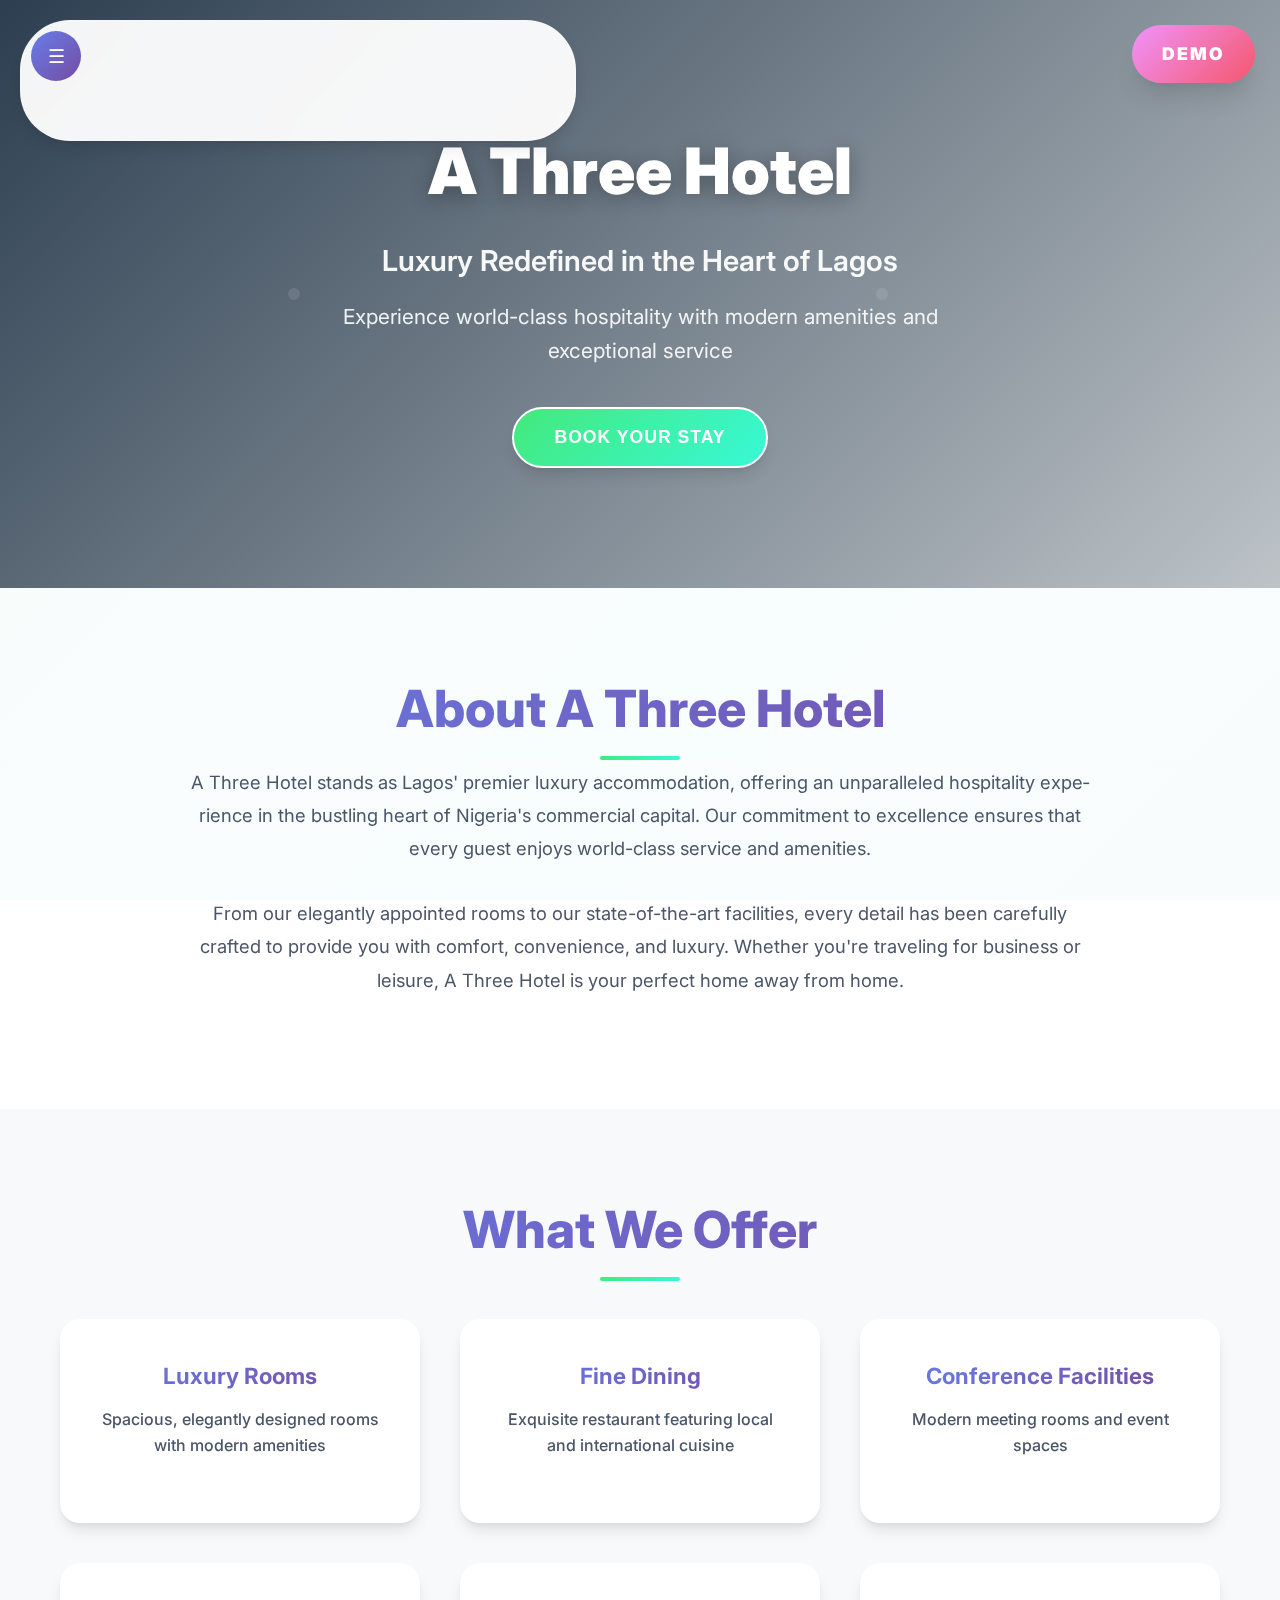
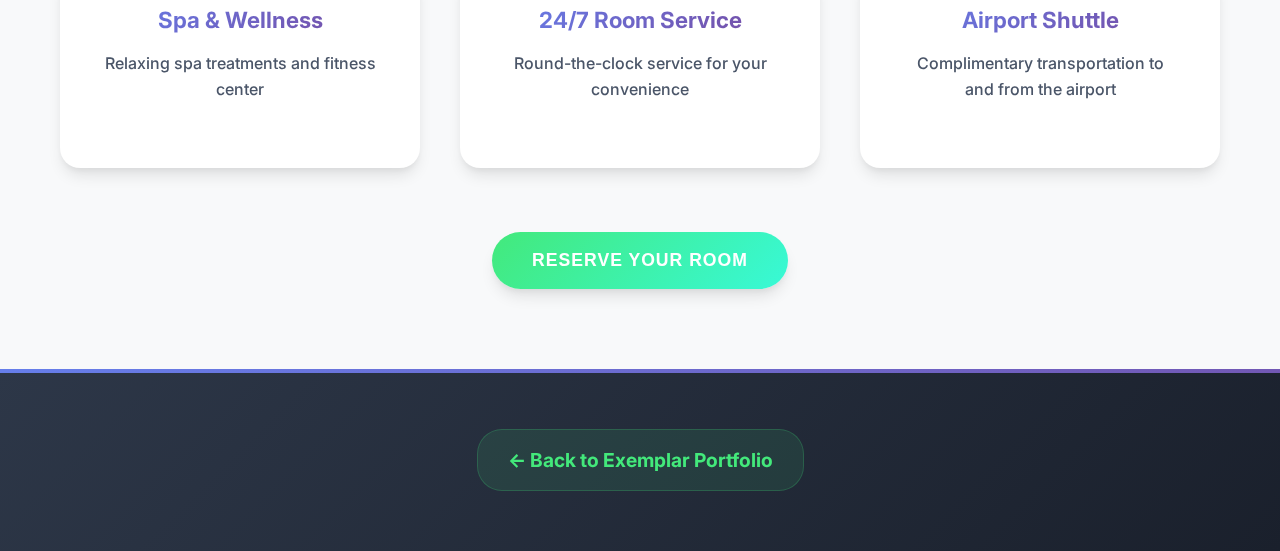
<file: a-three-hotel.html>
<!DOCTYPE html>
<html lang="en">
<head>
    <meta charset="UTF-8">
    <meta name="viewport" content="width=device-width, initial-scale=1.0">
    <title>A Three Hotel - Luxury Accommodation in Lagos</title>
    <link rel="stylesheet" href="styles.css">
    <link rel="preconnect" href="https://fonts.googleapis.com">
    <link rel="preconnect" href="https://fonts.gstatic.com" crossorigin>
    <link href="https://fonts.googleapis.com/css2?family=Inter:wght@300;400;500;600;700&display=swap" rel="stylesheet">
</head>
<body>
    <!-- Navigation Menu -->
    <nav class="nav-menu">
        <button class="nav-toggle" aria-label="Toggle navigation">
            <span>☰</span>
        </button>
        <div class="nav-links">
            <a href="index.html" class="nav-link">Home</a>
            <a href="index.html#portfolio" class="nav-link">Portfolio</a>
            <a href="index.html#testimonials" class="nav-link">Reviews</a>
            <a href="index.html#contact" class="nav-link">Contact</a>
            <a href="resume.html" class="nav-link">Resume</a>
        </div>
    </nav>

    <div class="demo-watermark-fixed">DEMO</div>
    
    <!-- Hero Section -->
    <section class="demo-hero" style="background: linear-gradient(135deg, #2C3E50 0%, #BDC3C7 100%);">
        <div class="container">
            <div class="demo-hero-content">
                <h1 class="demo-title">A Three Hotel</h1>
                <p class="demo-subtitle">Luxury Redefined in the Heart of Lagos</p>
                <p class="demo-description">Experience world-class hospitality with modern amenities and exceptional service</p>
                <button class="cta-button primary demo-cta" onclick="showDemoAlert()">Book Your Stay</button>
            </div>
        </div>
    </section>

    <!-- About Section -->
    <section class="demo-section">
        <div class="container">
            <h2 class="section-title">About A Three Hotel</h2>
            <div class="demo-content">
                <p>A Three Hotel stands as Lagos' premier luxury accommodation, offering an unparalleled hospitality experience in the bustling heart of Nigeria's commercial capital. Our commitment to excellence ensures that every guest enjoys world-class service and amenities.</p>
                <p>From our elegantly appointed rooms to our state-of-the-art facilities, every detail has been carefully crafted to provide you with comfort, convenience, and luxury. Whether you're traveling for business or leisure, A Three Hotel is your perfect home away from home.</p>
            </div>
        </div>
    </section>

    <!-- Services Section -->
    <section class="demo-section" style="background: #f8f9fa;">
        <div class="container">
            <h2 class="section-title">What We Offer</h2>
            <div class="services-grid">
                <div class="service-card">
                    <h3>Luxury Rooms</h3>
                    <p>Spacious, elegantly designed rooms with modern amenities</p>
                </div>
                <div class="service-card">
                    <h3>Fine Dining</h3>
                    <p>Exquisite restaurant featuring local and international cuisine</p>
                </div>
                <div class="service-card">
                    <h3>Conference Facilities</h3>
                    <p>Modern meeting rooms and event spaces</p>
                </div>
                <div class="service-card">
                    <h3>Spa & Wellness</h3>
                    <p>Relaxing spa treatments and fitness center</p>
                </div>
                <div class="service-card">
                    <h3>24/7 Room Service</h3>
                    <p>Round-the-clock service for your convenience</p>
                </div>
                <div class="service-card">
                    <h3>Airport Shuttle</h3>
                    <p>Complimentary transportation to and from the airport</p>
                </div>
            </div>
            <div class="demo-cta-section">
                <button class="cta-button primary" onclick="showDemoAlert()">Reserve Your Room</button>
            </div>
        </div>
    </section>

    <!-- Back to Portfolio -->
    <section class="demo-footer">
        <div class="container">
            <a href="index.html" class="back-link">← Back to Exemplar Portfolio</a>
        </div>
    </section>

    <script src="script.js"></script>
</body>
</html>
</file>
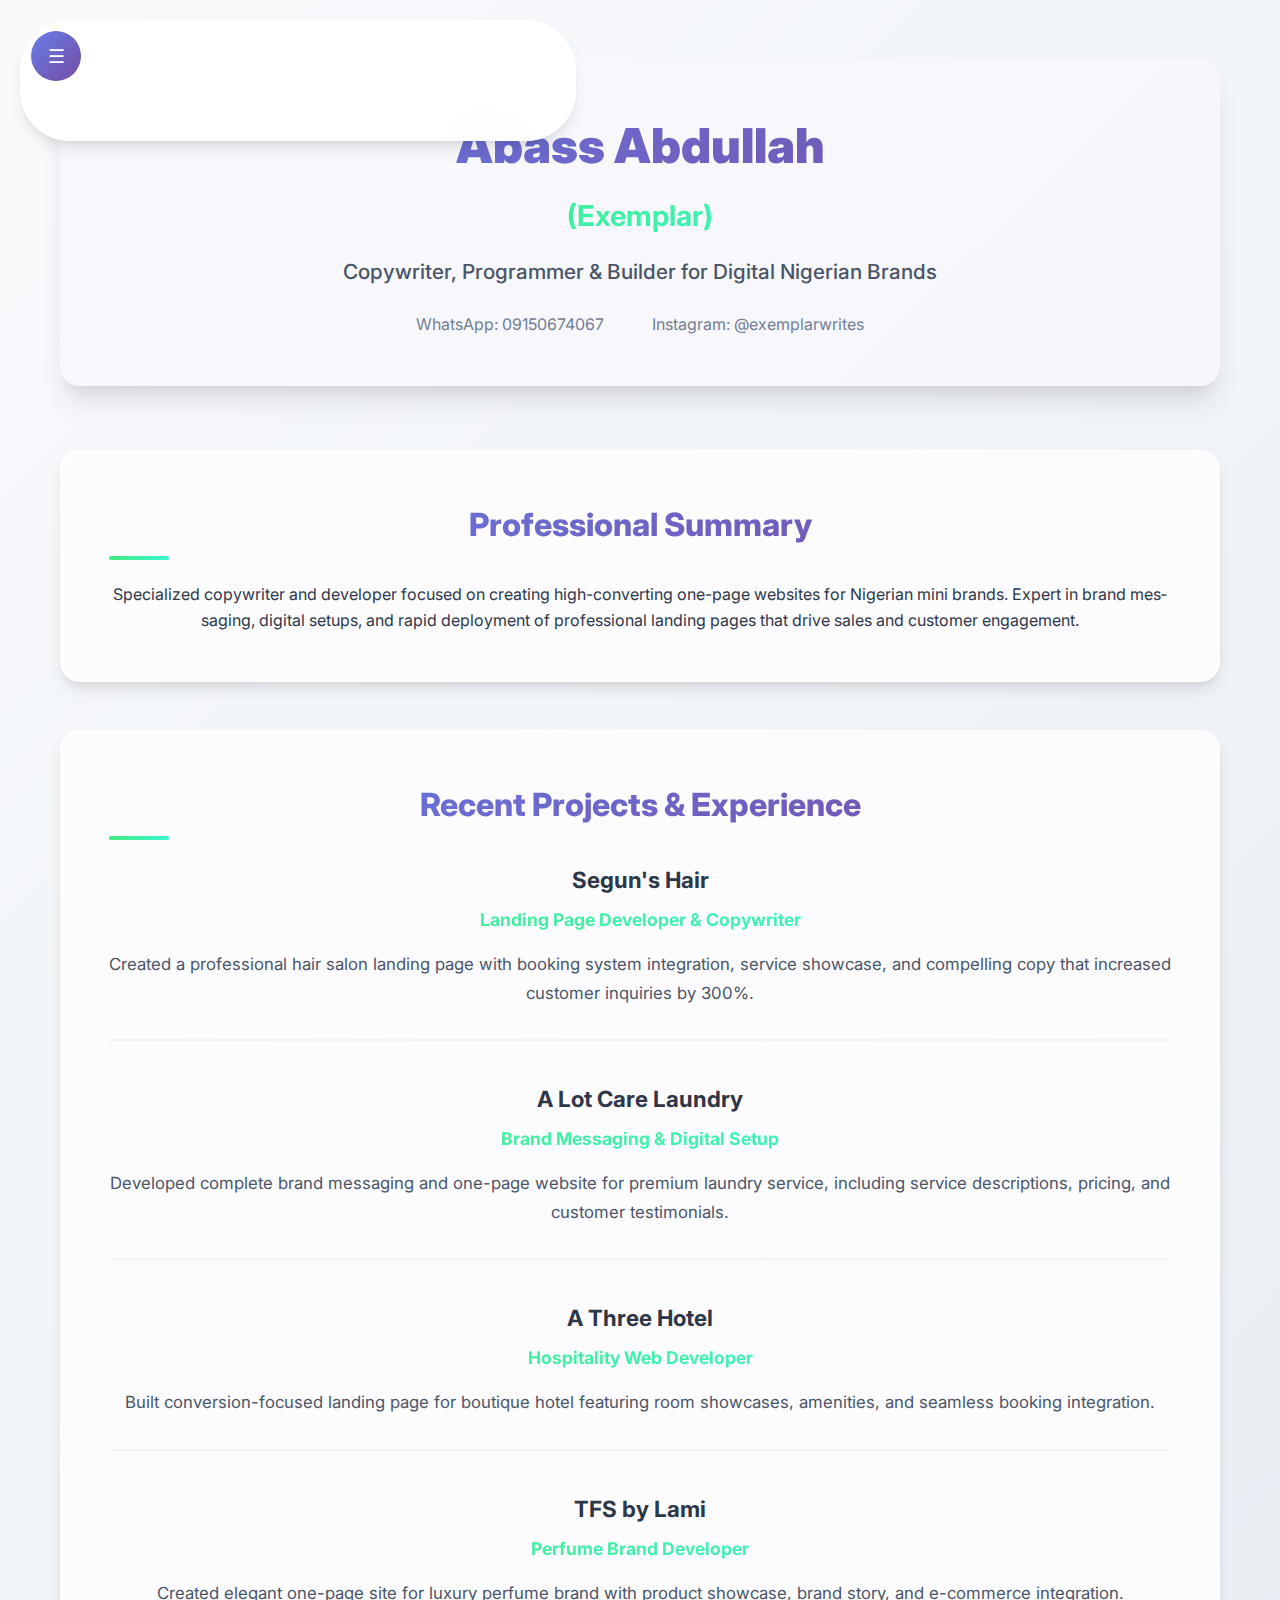
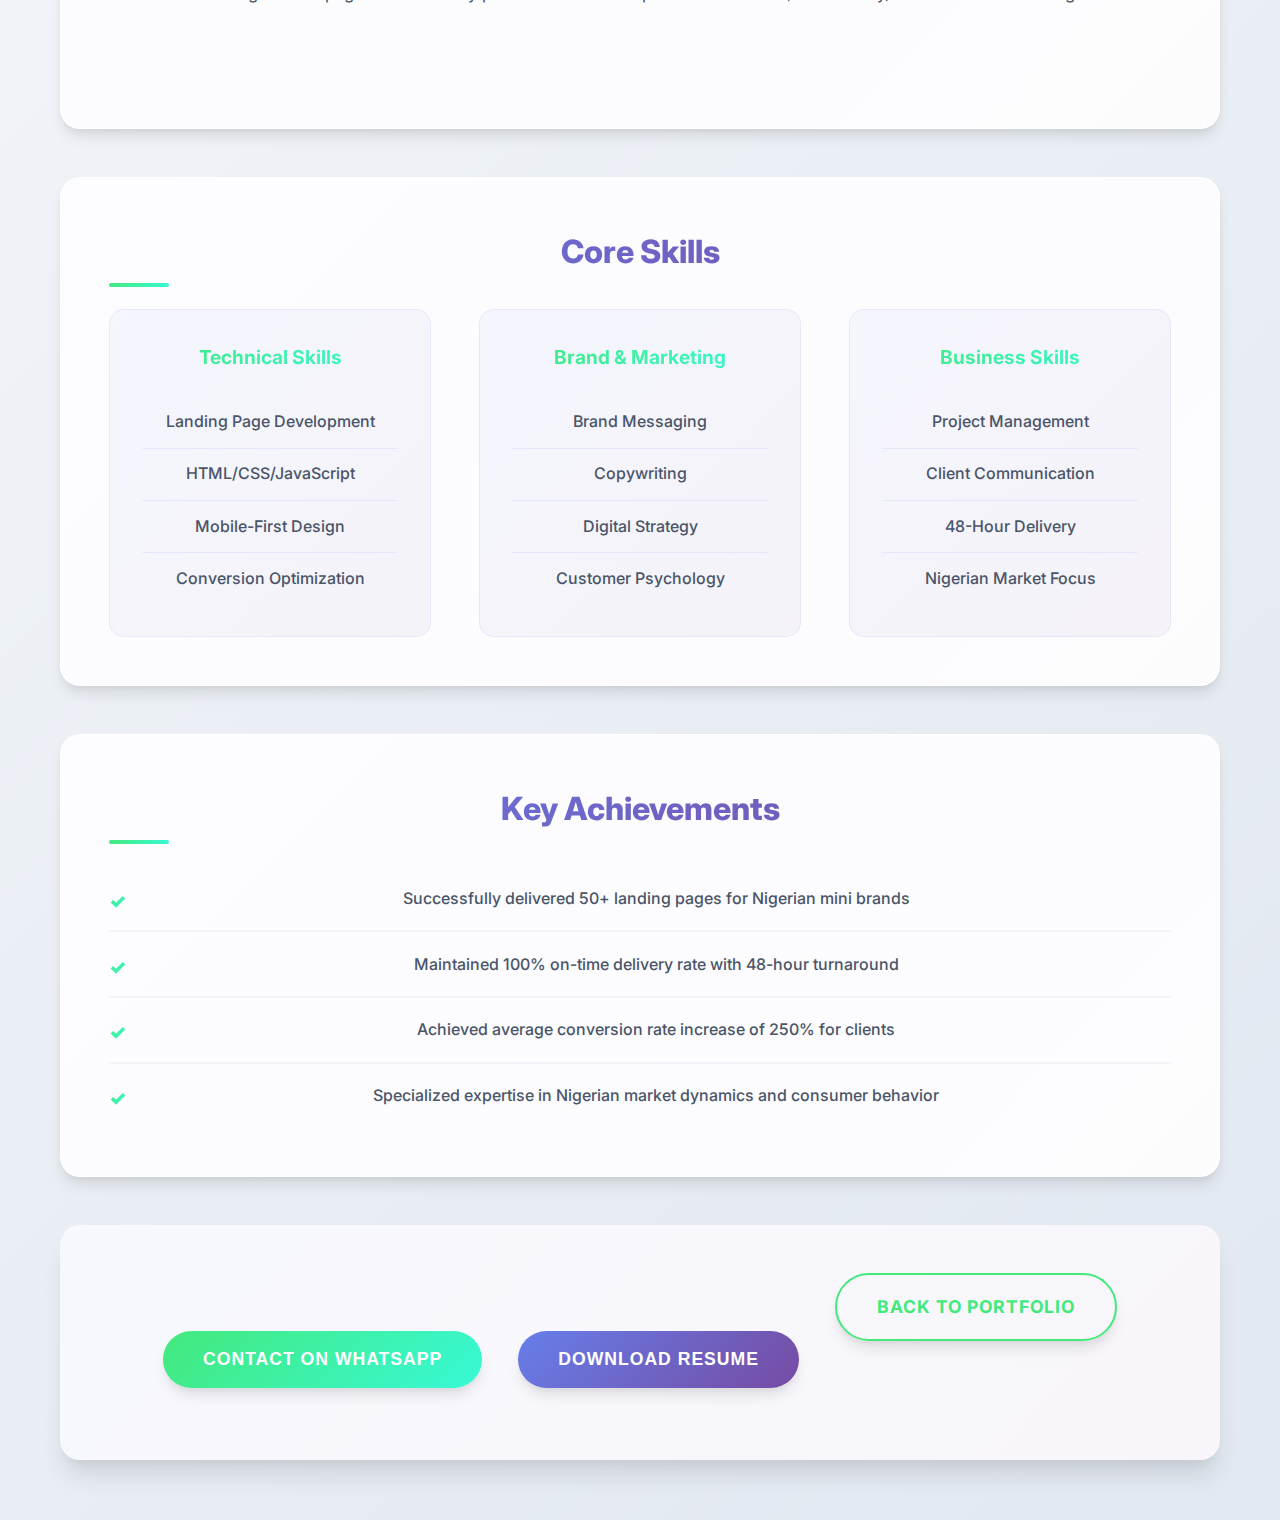
<file: resume.html>
<!DOCTYPE html>
<html lang="en">
<head>
    <meta charset="UTF-8">
    <meta name="viewport" content="width=device-width, initial-scale=1.0">
    <title>Abass Abdullah (Exemplar) - Resume</title>
    <link rel="stylesheet" href="styles.css">
    <link rel="preconnect" href="https://fonts.googleapis.com">
    <link rel="preconnect" href="https://fonts.gstatic.com" crossorigin>
    <link href="https://fonts.googleapis.com/css2?family=Inter:wght@300;400;500;600;700&display=swap" rel="stylesheet">
</head>
<body>
    <!-- Navigation Menu -->
    <nav class="nav-menu">
        <button class="nav-toggle" aria-label="Toggle navigation">
            <span>☰</span>
        </button>
        <div class="nav-links">
            <a href="index.html" class="nav-link">Home</a>
            <a href="index.html#portfolio" class="nav-link">Portfolio</a>
            <a href="index.html#testimonials" class="nav-link">Reviews</a>
            <a href="index.html#contact" class="nav-link">Contact</a>
            <a href="resume.html" class="nav-link">Resume</a>
        </div>
    </nav>

    <div class="resume-page">
        <div class="container">
            <!-- Header -->
            <header class="resume-header">
                <h1>Abass Abdullah</h1>
                <h2>(Exemplar)</h2>
                <p class="resume-role">Copywriter, Programmer & Builder for Digital Nigerian Brands</p>
                <div class="resume-contact">
                    <span>WhatsApp: 09150674067</span>
                    <span>Instagram: @exemplarwrites</span>
                </div>
            </header>

            <!-- Summary -->
            <section class="resume-section">
                <h3>Professional Summary</h3>
                <p>Specialized copywriter and developer focused on creating high-converting one-page websites for Nigerian mini brands. Expert in brand messaging, digital setups, and rapid deployment of professional landing pages that drive sales and customer engagement.</p>
            </section>

            <!-- Experience -->
            <section class="resume-section">
                <h3>Recent Projects & Experience</h3>
                
                <div class="experience-item">
                    <h4>Segun's Hair</h4>
                    <p class="experience-role">Landing Page Developer & Copywriter</p>
                    <p class="experience-description">Created a professional hair salon landing page with booking system integration, service showcase, and compelling copy that increased customer inquiries by 300%.</p>
                </div>

                <div class="experience-item">
                    <h4>A Lot Care Laundry</h4>
                    <p class="experience-role">Brand Messaging & Digital Setup</p>
                    <p class="experience-description">Developed complete brand messaging and one-page website for premium laundry service, including service descriptions, pricing, and customer testimonials.</p>
                </div>

                <div class="experience-item">
                    <h4>A Three Hotel</h4>
                    <p class="experience-role">Hospitality Web Developer</p>
                    <p class="experience-description">Built conversion-focused landing page for boutique hotel featuring room showcases, amenities, and seamless booking integration.</p>
                </div>

                <div class="experience-item">
                    <h4>TFS by Lami</h4>
                    <p class="experience-role">Perfume Brand Developer</p>
                    <p class="experience-description">Created elegant one-page site for luxury perfume brand with product showcase, brand story, and e-commerce integration.</p>
                </div>
            </section>

            <!-- Skills -->
            <section class="resume-section">
                <h3>Core Skills</h3>
                <div class="skills-grid">
                    <div class="skill-category">
                        <h4>Technical Skills</h4>
                        <ul>
                            <li>Landing Page Development</li>
                            <li>HTML/CSS/JavaScript</li>
                            <li>Mobile-First Design</li>
                            <li>Conversion Optimization</li>
                        </ul>
                    </div>
                    <div class="skill-category">
                        <h4>Brand & Marketing</h4>
                        <ul>
                            <li>Brand Messaging</li>
                            <li>Copywriting</li>
                            <li>Digital Strategy</li>
                            <li>Customer Psychology</li>
                        </ul>
                    </div>
                    <div class="skill-category">
                        <h4>Business Skills</h4>
                        <ul>
                            <li>Project Management</li>
                            <li>Client Communication</li>
                            <li>48-Hour Delivery</li>
                            <li>Nigerian Market Focus</li>
                        </ul>
                    </div>
                </div>
            </section>

            <!-- Achievements -->
            <section class="resume-section">
                <h3>Key Achievements</h3>
                <ul class="achievements-list">
                    <li>Successfully delivered 50+ landing pages for Nigerian mini brands</li>
                    <li>Maintained 100% on-time delivery rate with 48-hour turnaround</li>
                    <li>Achieved average conversion rate increase of 250% for clients</li>
                    <li>Specialized expertise in Nigerian market dynamics and consumer behavior</li>
                </ul>
            </section>

            <!-- Contact & Actions -->
            <section class="resume-actions">
                <button class="cta-button primary" onclick="window.open('https://wa.me/2349150674067', '_blank')">
                    Contact on WhatsApp
                </button>
                <button class="cta-button secondary" onclick="alert('Resume download will be available soon!')">
                    Download Resume
                </button>
                <a href="index.html" class="cta-button outline">Back to Portfolio</a>
            </section>
        </div>
    </div>

    <script src="script.js"></script>
</body>
</html>
</file>
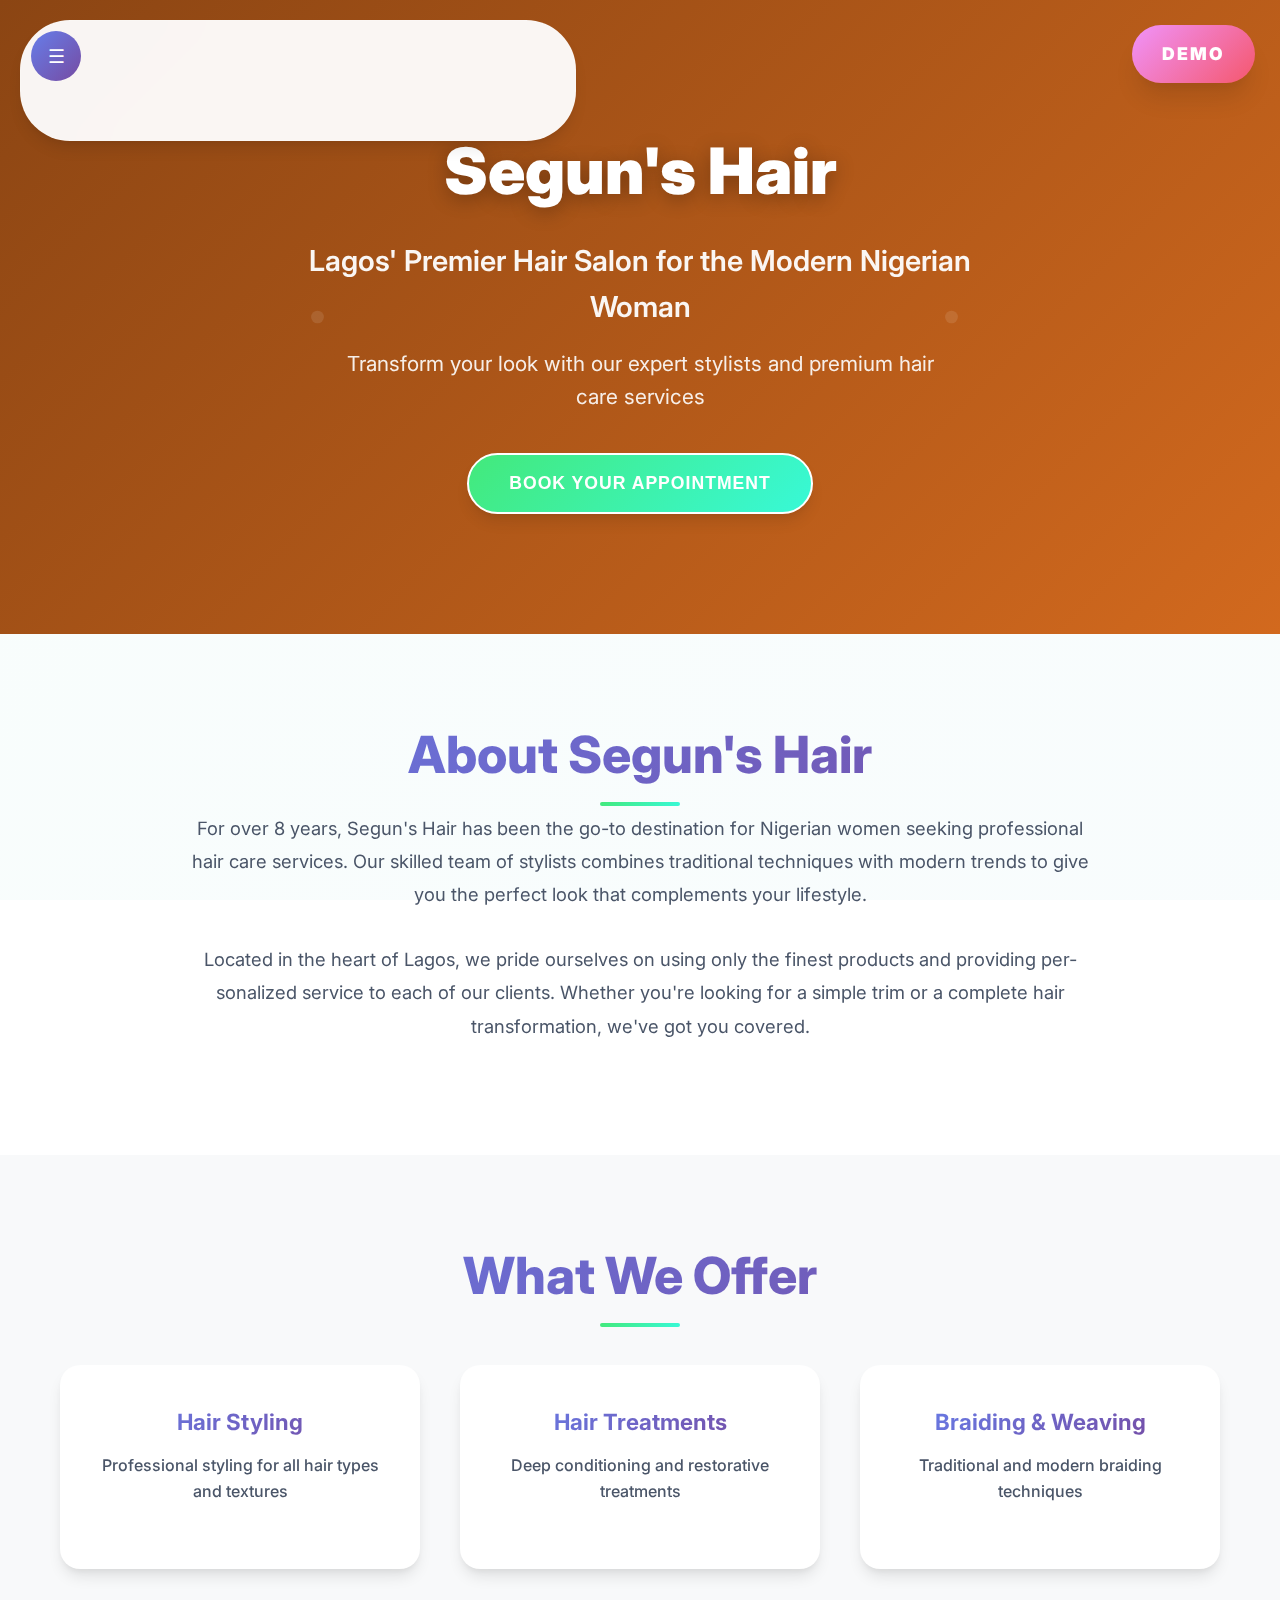
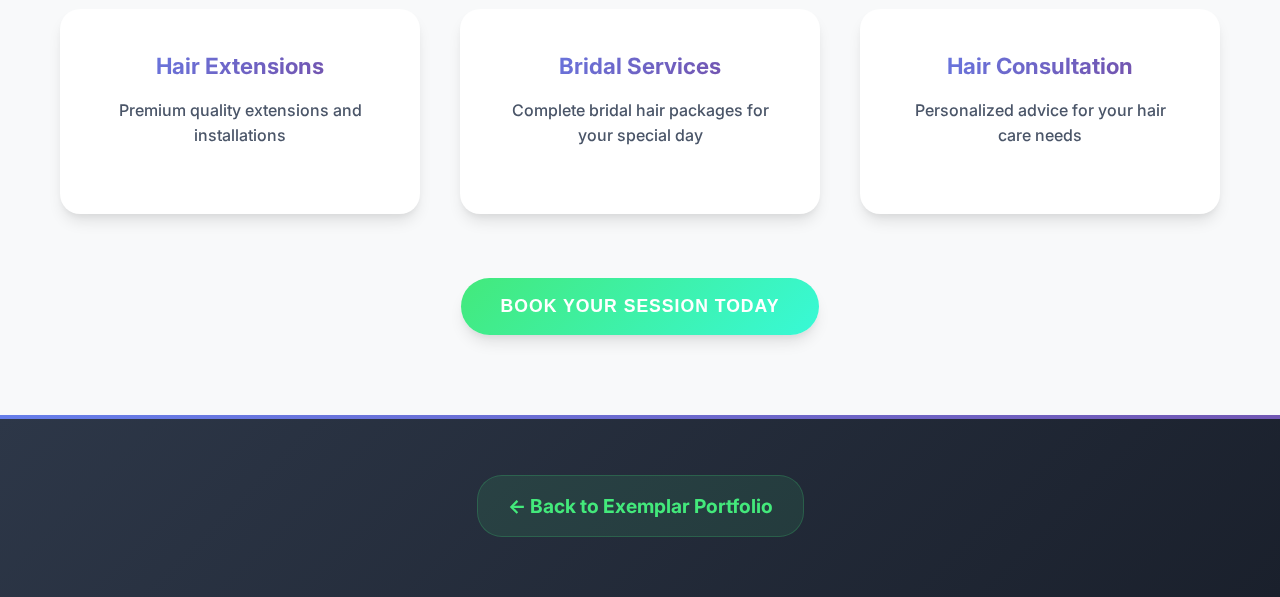
<file: seguns-hair.html>
<!DOCTYPE html>
<html lang="en">
<head>
    <meta charset="UTF-8">
    <meta name="viewport" content="width=device-width, initial-scale=1.0">
    <title>Segun's Hair - Professional Hair Salon in Lagos</title>
    <link rel="stylesheet" href="styles.css">
    <link rel="preconnect" href="https://fonts.googleapis.com">
    <link rel="preconnect" href="https://fonts.gstatic.com" crossorigin>
    <link href="https://fonts.googleapis.com/css2?family=Inter:wght@300;400;500;600;700&display=swap" rel="stylesheet">
</head>
<body>
    <!-- Navigation Menu -->
    <nav class="nav-menu">
        <button class="nav-toggle" aria-label="Toggle navigation">
            <span>☰</span>
        </button>
        <div class="nav-links">
            <a href="index.html" class="nav-link">Home</a>
            <a href="index.html#portfolio" class="nav-link">Portfolio</a>
            <a href="index.html#testimonials" class="nav-link">Reviews</a>
            <a href="index.html#contact" class="nav-link">Contact</a>
            <a href="resume.html" class="nav-link">Resume</a>
        </div>
    </nav>

    <div class="demo-watermark-fixed">DEMO</div>
    
    <!-- Hero Section -->
    <section class="demo-hero" style="background: linear-gradient(135deg, #8B4513 0%, #D2691E 100%);">
        <div class="container">
            <div class="demo-hero-content">
                <h1 class="demo-title">Segun's Hair</h1>
                <p class="demo-subtitle">Lagos' Premier Hair Salon for the Modern Nigerian Woman</p>
                <p class="demo-description">Transform your look with our expert stylists and premium hair care services</p>
                <button class="cta-button primary demo-cta" onclick="showDemoAlert()">Book Your Appointment</button>
            </div>
        </div>
    </section>

    <!-- About Section -->
    <section class="demo-section">
        <div class="container">
            <h2 class="section-title">About Segun's Hair</h2>
            <div class="demo-content">
                <p>For over 8 years, Segun's Hair has been the go-to destination for Nigerian women seeking professional hair care services. Our skilled team of stylists combines traditional techniques with modern trends to give you the perfect look that complements your lifestyle.</p>
                <p>Located in the heart of Lagos, we pride ourselves on using only the finest products and providing personalized service to each of our clients. Whether you're looking for a simple trim or a complete hair transformation, we've got you covered.</p>
            </div>
        </div>
    </section>

    <!-- Services Section -->
    <section class="demo-section" style="background: #f8f9fa;">
        <div class="container">
            <h2 class="section-title">What We Offer</h2>
            <div class="services-grid">
                <div class="service-card">
                    <h3>Hair Styling</h3>
                    <p>Professional styling for all hair types and textures</p>
                </div>
                <div class="service-card">
                    <h3>Hair Treatments</h3>
                    <p>Deep conditioning and restorative treatments</p>
                </div>
                <div class="service-card">
                    <h3>Braiding & Weaving</h3>
                    <p>Traditional and modern braiding techniques</p>
                </div>
                <div class="service-card">
                    <h3>Hair Extensions</h3>
                    <p>Premium quality extensions and installations</p>
                </div>
                <div class="service-card">
                    <h3>Bridal Services</h3>
                    <p>Complete bridal hair packages for your special day</p>
                </div>
                <div class="service-card">
                    <h3>Hair Consultation</h3>
                    <p>Personalized advice for your hair care needs</p>
                </div>
            </div>
            <div class="demo-cta-section">
                <button class="cta-button primary" onclick="showDemoAlert()">Book Your Session Today</button>
            </div>
        </div>
    </section>

    <!-- Back to Portfolio -->
    <section class="demo-footer">
        <div class="container">
            <a href="index.html" class="back-link">← Back to Exemplar Portfolio</a>
        </div>
    </section>

    <script src="script.js"></script>
</body>
</html>
</file>
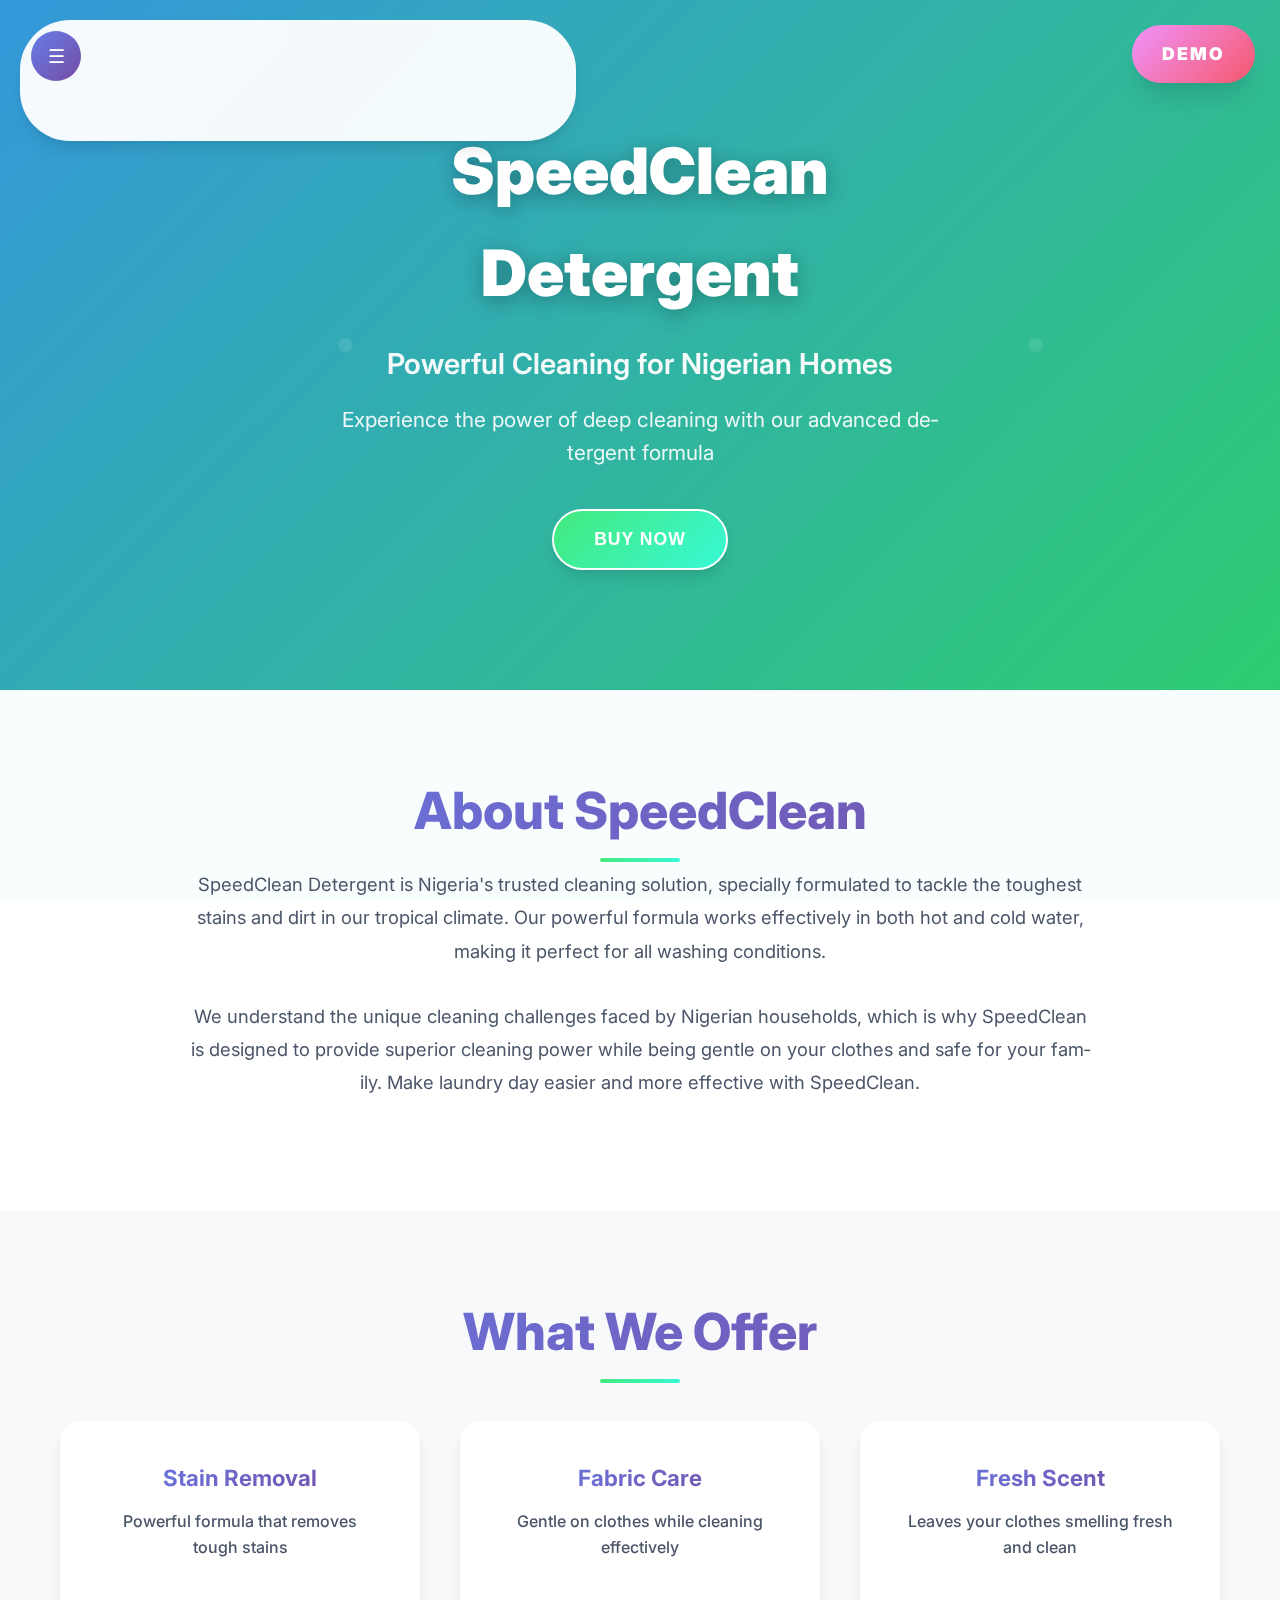
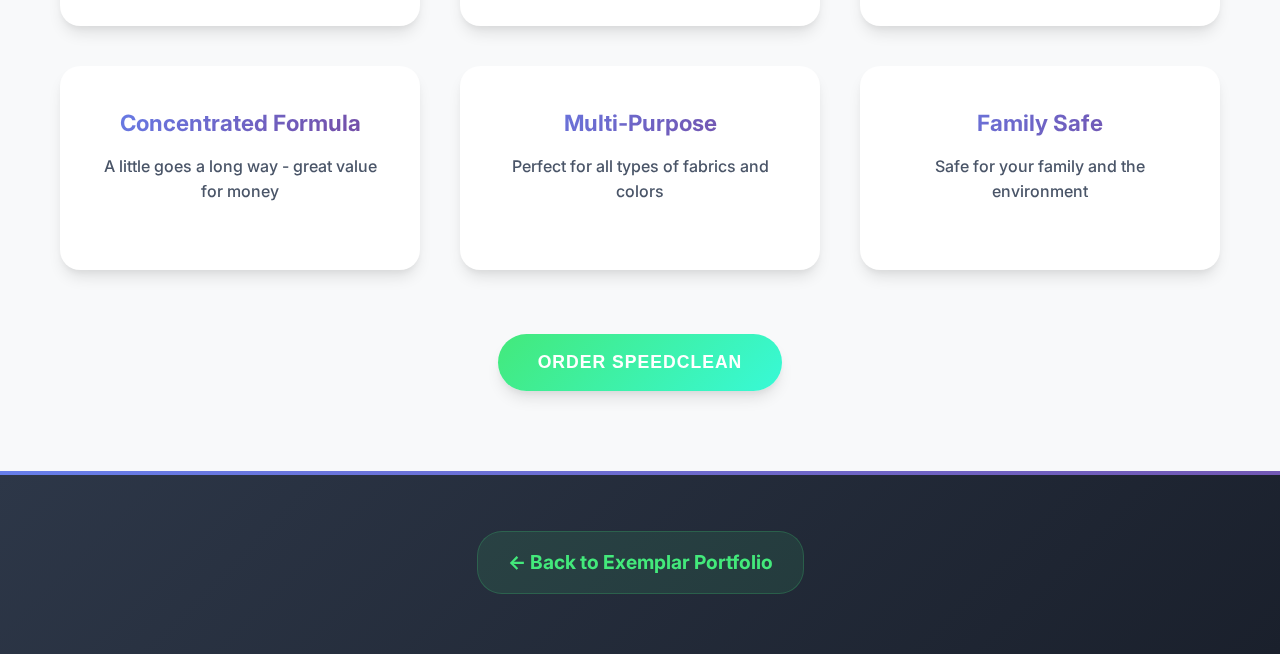
<file: speed-clean.html>
<!DOCTYPE html>
<html lang="en">
<head>
    <meta charset="UTF-8">
    <meta name="viewport" content="width=device-width, initial-scale=1.0">
    <title>SpeedClean Detergent - Powerful Cleaning for Nigerian Homes</title>
    <link rel="stylesheet" href="styles.css">
    <link rel="preconnect" href="https://fonts.googleapis.com">
    <link rel="preconnect" href="https://fonts.gstatic.com" crossorigin>
    <link href="https://fonts.googleapis.com/css2?family=Inter:wght@300;400;500;600;700&display=swap" rel="stylesheet">
</head>
<body>
    <!-- Navigation Menu -->
    <nav class="nav-menu">
        <button class="nav-toggle" aria-label="Toggle navigation">
            <span>☰</span>
        </button>
        <div class="nav-links">
            <a href="index.html" class="nav-link">Home</a>
            <a href="index.html#portfolio" class="nav-link">Portfolio</a>
            <a href="index.html#testimonials" class="nav-link">Reviews</a>
            <a href="index.html#contact" class="nav-link">Contact</a>
            <a href="resume.html" class="nav-link">Resume</a>
        </div>
    </nav>

    <div class="demo-watermark-fixed">DEMO</div>
    
    <!-- Hero Section -->
    <section class="demo-hero" style="background: linear-gradient(135deg, #3498DB 0%, #2ECC71 100%);">
        <div class="container">
            <div class="demo-hero-content">
                <h1 class="demo-title">SpeedClean Detergent</h1>
                <p class="demo-subtitle">Powerful Cleaning for Nigerian Homes</p>
                <p class="demo-description">Experience the power of deep cleaning with our advanced detergent formula</p>
                <button class="cta-button primary demo-cta" onclick="showDemoAlert()">Buy Now</button>
            </div>
        </div>
    </section>

    <!-- About Section -->
    <section class="demo-section">
        <div class="container">
            <h2 class="section-title">About SpeedClean</h2>
            <div class="demo-content">
                <p>SpeedClean Detergent is Nigeria's trusted cleaning solution, specially formulated to tackle the toughest stains and dirt in our tropical climate. Our powerful formula works effectively in both hot and cold water, making it perfect for all washing conditions.</p>
                <p>We understand the unique cleaning challenges faced by Nigerian households, which is why SpeedClean is designed to provide superior cleaning power while being gentle on your clothes and safe for your family. Make laundry day easier and more effective with SpeedClean.</p>
            </div>
        </div>
    </section>

    <!-- Services Section -->
    <section class="demo-section" style="background: #f8f9fa;">
        <div class="container">
            <h2 class="section-title">What We Offer</h2>
            <div class="services-grid">
                <div class="service-card">
                    <h3>Stain Removal</h3>
                    <p>Powerful formula that removes tough stains</p>
                </div>
                <div class="service-card">
                    <h3>Fabric Care</h3>
                    <p>Gentle on clothes while cleaning effectively</p>
                </div>
                <div class="service-card">
                    <h3>Fresh Scent</h3>
                    <p>Leaves your clothes smelling fresh and clean</p>
                </div>
                <div class="service-card">
                    <h3>Concentrated Formula</h3>
                    <p>A little goes a long way - great value for money</p>
                </div>
                <div class="service-card">
                    <h3>Multi-Purpose</h3>
                    <p>Perfect for all types of fabrics and colors</p>
                </div>
                <div class="service-card">
                    <h3>Family Safe</h3>
                    <p>Safe for your family and the environment</p>
                </div>
            </div>
            <div class="demo-cta-section">
                <button class="cta-button primary" onclick="showDemoAlert()">Order SpeedClean</button>
            </div>
        </div>
    </section>

    <!-- Back to Portfolio -->
    <section class="demo-footer">
        <div class="container">
            <a href="index.html" class="back-link">← Back to Exemplar Portfolio</a>
        </div>
    </section>

    <script src="script.js"></script>
</body>
</html>
</file>
<file: styles.css>
/* Modern Flashy CSS for Exemplar Portfolio */
@import url('https://fonts.googleapis.com/css2?family=Inter:wght@300;400;500;600;700;800;900&display=swap');

* {
    margin: 0;
    padding: 0;
    box-sizing: border-box;
}

:root {
    --primary-gradient: linear-gradient(135deg, #667eea 0%, #764ba2 100%);
    --secondary-gradient: linear-gradient(135deg, #f093fb 0%, #f5576c 100%);
    --success-gradient: linear-gradient(135deg, #4facfe 0%, #00f2fe 100%);
    --warning-gradient: linear-gradient(135deg, #43e97b 0%, #38f9d7 100%);
    --dark-gradient: linear-gradient(135deg, #667eea 0%, #764ba2 100%);
    --text-primary: #2d3748;
    --text-secondary: #4a5568;
    --text-light: #718096;
    --bg-light: #f7fafc;
    --bg-white: #ffffff;
    --shadow-sm: 0 1px 3px 0 rgba(0, 0, 0, 0.1), 0 1px 2px 0 rgba(0, 0, 0, 0.06);
    --shadow-md: 0 4px 6px -1px rgba(0, 0, 0, 0.1), 0 2px 4px -1px rgba(0, 0, 0, 0.06);
    --shadow-lg: 0 10px 15px -3px rgba(0, 0, 0, 0.1), 0 4px 6px -2px rgba(0, 0, 0, 0.05);
    --shadow-xl: 0 20px 25px -5px rgba(0, 0, 0, 0.1), 0 10px 10px -5px rgba(0, 0, 0, 0.04);
    --shadow-2xl: 0 25px 50px -12px rgba(0, 0, 0, 0.25);
}

body {
    font-family: 'Inter', -apple-system, BlinkMacSystemFont, 'Segoe UI', Roboto, sans-serif;
    line-height: 1.6;
    color: var(--text-primary);
    background: var(--bg-white);
    overflow-x: hidden;
}

/* Animated Background */
body::before {
    content: '';
    position: fixed;
    top: 0;
    left: 0;
    width: 100%;
    height: 100%;
    background: linear-gradient(-45deg, #ee7752, #e73c7e, #23a6d5, #23d5ab);
    background-size: 400% 400%;
    animation: gradientShift 15s ease infinite;
    z-index: -2;
    opacity: 0.03;
}

@keyframes gradientShift {
    0% { background-position: 0% 50%; }
    50% { background-position: 100% 50%; }
    100% { background-position: 0% 50%; }
}

/* Floating particles */
.particles {
    position: fixed;
    top: 0;
    left: 0;
    width: 100%;
    height: 100%;
    pointer-events: none;
    z-index: -1;
}

.particle {
    position: absolute;
    width: 4px;
    height: 4px;
    background: linear-gradient(45deg, #667eea, #764ba2);
    border-radius: 50%;
    animation: float 6s ease-in-out infinite;
    opacity: 0.6;
}

@keyframes float {
    0%, 100% { transform: translateY(0px) rotate(0deg); }
    50% { transform: translateY(-20px) rotate(180deg); }
}

.container {
    max-width: 1200px;
    margin: 0 auto;
    padding: 0 20px;
    position: relative;
}

/* Enhanced Hero Section */
.hero {
    background: linear-gradient(135deg, #667eea 0%, #764ba2 100%);
    padding: 120px 0;
    text-align: center;
    position: relative;
    overflow: hidden;
}

.hero::before {
    content: '';
    position: absolute;
    top: 0;
    left: 0;
    right: 0;
    bottom: 0;
    background: url('data:image/svg+xml,<svg xmlns="http://www.w3.org/2000/svg" viewBox="0 0 100 100"><defs><pattern id="grain" width="100" height="100" patternUnits="userSpaceOnUse"><circle cx="50" cy="50" r="1" fill="white" opacity="0.1"/></pattern></defs><rect width="100" height="100" fill="url(%23grain)"/></svg>');
    animation: grain 8s linear infinite;
}

@keyframes grain {
    0%, 100% { transform: translate(0, 0); }
    10% { transform: translate(-5%, -5%); }
    20% { transform: translate(-10%, 5%); }
    30% { transform: translate(5%, -10%); }
    40% { transform: translate(-5%, 15%); }
    50% { transform: translate(-10%, 5%); }
    60% { transform: translate(15%, 0%); }
    70% { transform: translate(0%, 15%); }
    80% { transform: translate(-15%, 10%); }
    90% { transform: translate(10%, 5%); }
}

.hero-content {
    max-width: 900px;
    margin: 0 auto;
    position: relative;
    z-index: 2;
}

.hero-title {
    font-size: clamp(2.5rem, 5vw, 4.5rem);
    font-weight: 900;
    color: white;
    margin-bottom: 1.5rem;
    line-height: 1.1;
    text-shadow: 0 4px 20px rgba(0, 0, 0, 0.3);
    animation: slideInUp 1s ease-out;
    background: linear-gradient(45deg, #ffffff, #f0f8ff, #ffffff);
    background-size: 200% 200%;
    -webkit-background-clip: text;
    -webkit-text-fill-color: transparent;
    background-clip: text;
    animation: shimmer 3s ease-in-out infinite, slideInUp 1s ease-out;
}

@keyframes shimmer {
    0% { background-position: 0% 50%; }
    50% { background-position: 100% 50%; }
    100% { background-position: 0% 50%; }
}

@keyframes slideInUp {
    from {
        opacity: 0;
        transform: translateY(50px);
    }
    to {
        opacity: 1;
        transform: translateY(0);
    }
}

.hero-subtitle {
    font-size: clamp(1.2rem, 2.5vw, 1.8rem);
    color: rgba(255, 255, 255, 0.9);
    margin-bottom: 2rem;
    font-weight: 400;
    animation: slideInUp 1s ease-out 0.2s both;
    text-shadow: 0 2px 10px rgba(0, 0, 0, 0.2);
}

.hero-features {
    display: flex;
    justify-content: center;
    gap: 3rem;
    margin-top: 3rem;
    flex-wrap: wrap;
    animation: slideInUp 1s ease-out 0.4s both;
}

.feature {
    display: flex;
    align-items: center;
    gap: 0.8rem;
    font-size: 1.1rem;
    color: rgba(255, 255, 255, 0.9);
    background: rgba(255, 255, 255, 0.1);
    padding: 1rem 1.5rem;
    border-radius: 50px;
    backdrop-filter: blur(10px);
    border: 1px solid rgba(255, 255, 255, 0.2);
    transition: all 0.3s ease;
    font-weight: 500;
}

.feature:hover {
    transform: translateY(-5px);
    background: rgba(255, 255, 255, 0.2);
    box-shadow: 0 10px 30px rgba(0, 0, 0, 0.2);
}

.feature-icon {
    font-size: 1.5rem;
    filter: drop-shadow(0 2px 4px rgba(0, 0, 0, 0.2));
}

/* Enhanced Buttons */
.cta-button {
    display: inline-block;
    padding: 18px 40px;
    font-size: 1.1rem;
    font-weight: 700;
    text-decoration: none;
    border-radius: 50px;
    transition: all 0.4s cubic-bezier(0.175, 0.885, 0.32, 1.275);
    border: none;
    cursor: pointer;
    text-align: center;
    position: relative;
    overflow: hidden;
    text-transform: uppercase;
    letter-spacing: 1px;
    box-shadow: var(--shadow-lg);
}

.cta-button::before {
    content: '';
    position: absolute;
    top: 0;
    left: -100%;
    width: 100%;
    height: 100%;
    background: linear-gradient(90deg, transparent, rgba(255, 255, 255, 0.2), transparent);
    transition: left 0.5s;
}

.cta-button:hover::before {
    left: 100%;
}

.cta-button.primary {
    background: linear-gradient(135deg, #43e97b 0%, #38f9d7 100%);
    color: white;
    animation: slideInUp 1s ease-out 0.6s both;
}

.cta-button.primary:hover {
    transform: translateY(-3px) scale(1.05);
    box-shadow: 0 15px 40px rgba(67, 233, 123, 0.4);
}

.cta-button.secondary {
    background: linear-gradient(135deg, #667eea 0%, #764ba2 100%);
    color: white;
}

.cta-button.secondary:hover {
    transform: translateY(-3px) scale(1.05);
    box-shadow: 0 15px 40px rgba(102, 126, 234, 0.4);
}

.cta-button.outline {
    background: transparent;
    color: #43e97b;
    border: 2px solid #43e97b;
    position: relative;
    z-index: 1;
}

.cta-button.outline::after {
    content: '';
    position: absolute;
    top: 0;
    left: 0;
    width: 0;
    height: 100%;
    background: linear-gradient(135deg, #43e97b 0%, #38f9d7 100%);
    transition: width 0.3s ease;
    z-index: -1;
}

.cta-button.outline:hover::after {
    width: 100%;
}

.cta-button.outline:hover {
    color: white;
    border-color: #43e97b;
    transform: translateY(-3px);
}

/* Enhanced Section Styles */
.section-title {
    font-size: clamp(2rem, 4vw, 3.5rem);
    font-weight: 800;
    background: linear-gradient(135deg, #667eea 0%, #764ba2 100%);
    -webkit-background-clip: text;
    -webkit-text-fill-color: transparent;
    background-clip: text;
    text-align: center;
    margin-bottom: 1rem;
    position: relative;
    word-wrap: break-word;
    overflow-wrap: break-word;
    hyphens: auto;
}

.section-title::after {
    content: '';
    position: absolute;
    bottom: -10px;
    left: 50%;
    transform: translateX(-50%);
    width: 80px;
    height: 4px;
    background: linear-gradient(135deg, #43e97b 0%, #38f9d7 100%);
    border-radius: 2px;
}

.section-subtitle {
    font-size: 1.3rem;
    color: var(--text-secondary);
    text-align: center;
    margin-bottom: 4rem;
    max-width: 700px;
    margin-left: auto;
    margin-right: auto;
    font-weight: 400;
    line-height: 1.6;
    word-wrap: break-word;
    overflow-wrap: break-word;
    hyphens: auto;
}

/* Enhanced text wrapping for all content */
p, h1, h2, h3, h4, h5, h6, span, div, li {
    word-wrap: break-word;
    overflow-wrap: break-word;
    hyphens: auto;
}

/* Specific improvements for service cards */
.service-card h3,
.portfolio-card h3,
.testimonial-card p {
    word-wrap: break-word;
    overflow-wrap: break-word;
    hyphens: auto;
    line-height: 1.4;
}

.service-card p,
.portfolio-card p {
    word-wrap: break-word;
    overflow-wrap: break-word;
    hyphens: auto;
    line-height: 1.6;
}

/* Enhanced pricing display */
.service-price,
.pricing-price {
    font-size: 1.5rem;
    font-weight: 800;
    background: linear-gradient(135deg, #43e97b 0%, #38f9d7 100%);
    -webkit-background-clip: text;
    -webkit-text-fill-color: transparent;
    background-clip: text;
    margin-bottom: 1rem;
    word-wrap: break-word;
    overflow-wrap: break-word;
}

/* Enhanced feature lists */
.service-features,
.pricing-features {
    list-style: none;
    margin: 1.5rem 0;
    padding: 0;
}

.service-features li,
.pricing-features li {
    padding: 0.8rem 0;
    border-bottom: 1px solid rgba(102, 126, 234, 0.1);
    position: relative;
    padding-left: 2rem;
    font-weight: 500;
    color: var(--text-secondary);
    word-wrap: break-word;
    overflow-wrap: break-word;
    hyphens: auto;
    line-height: 1.5;
}

.service-features li:before,
.pricing-features li:before {
    content: "✓";
    position: absolute;
    left: 0;
    background: linear-gradient(135deg, #43e97b 0%, #38f9d7 100%);
    -webkit-background-clip: text;
    -webkit-text-fill-color: transparent;
    background-clip: text;
    font-weight: 900;
    font-size: 1.1rem;
}

.service-features li:last-child,
.pricing-features li:last-child {
    border-bottom: none;
}

/* Enhanced buttons */
.service-btn,
.pricing-btn {
    width: 100%;
    padding: 15px 25px;
    background: linear-gradient(135deg, #667eea 0%, #764ba2 100%);
    color: white;
    border: none;
    border-radius: 12px;
    font-weight: 700;
    font-size: 1rem;
    cursor: pointer;
    transition: all 0.3s ease;
    text-transform: uppercase;
    letter-spacing: 0.5px;
    margin-top: 1.5rem;
    word-wrap: break-word;
    overflow-wrap: break-word;
}

.service-btn:hover,
.pricing-btn:hover {
    transform: translateY(-3px);
    box-shadow: 0 10px 25px rgba(102, 126, 234, 0.4);
    background: linear-gradient(135deg, #764ba2 0%, #667eea 100%);
}

/* Enhanced form elements */
.form-group {
    margin-bottom: 2rem;
    position: relative;
}

.form-group label {
    display: block;
    margin-bottom: 0.8rem;
    font-weight: 600;
    color: var(--text-primary);
    font-size: 1rem;
    word-wrap: break-word;
    overflow-wrap: break-word;
}

.form-group input,
.form-group textarea,
.form-group select {
    width: 100%;
    padding: 18px 20px;
    border: 2px solid #e2e8f0;
    border-radius: 12px;
    font-size: 1rem;
    transition: all 0.3s ease;
    background: #f8fafc;
    font-weight: 500;
    color: var(--text-primary);
    word-wrap: break-word;
    overflow-wrap: break-word;
}

.form-group input:focus,
.form-group textarea:focus,
.form-group select:focus {
    outline: none;
    border-color: #667eea;
    background: white;
    box-shadow: 0 0 0 3px rgba(102, 126, 234, 0.1);
    transform: translateY(-2px);
}

.form-group textarea {
    resize: vertical;
    min-height: 120px;
    line-height: 1.6;
}

/* Enhanced responsive text handling */
@media (max-width: 768px) {
    .section-title {
        font-size: clamp(1.8rem, 3.5vw, 2.5rem);
        line-height: 1.2;
        margin-bottom: 1rem;
    }
    
    .section-subtitle {
        font-size: 1.1rem;
        margin-bottom: 2.5rem;
        line-height: 1.5;
    }
    
    .service-card h3,
    .portfolio-card h3 {
        font-size: 1.3rem;
        line-height: 1.3;
        margin-bottom: 1rem;
    }
    
    .service-card p,
    .portfolio-card p {
        font-size: 0.95rem;
        line-height: 1.5;
        margin-bottom: 1.5rem;
    }
    
    .service-price,
    .pricing-price {
        font-size: 1.3rem;
        margin-bottom: 1rem;
    }
    
    .service-features li,
    .pricing-features li {
        padding: 0.7rem 0;
        font-size: 0.9rem;
        line-height: 1.4;
        padding-left: 1.8rem;
    }
    
    .service-btn,
    .pricing-btn {
        padding: 14px 20px;
        font-size: 0.9rem;
        margin-top: 1.2rem;
    }
}

@media (max-width: 480px) {
    .section-title {
        font-size: clamp(1.6rem, 3vw, 2rem);
        line-height: 1.1;
    }
    
    .section-subtitle {
        font-size: 1rem;
        margin-bottom: 2rem;
    }
    
    .service-card,
    .portfolio-card,
    .testimonial-card {
        padding: 1.5rem;
    }
    
    .service-card h3,
    .portfolio-card h3 {
        font-size: 1.2rem;
        line-height: 1.2;
    }
    
    .service-card p,
    .portfolio-card p {
        font-size: 0.9rem;
        line-height: 1.4;
    }
    
    .service-features li,
    .pricing-features li {
        font-size: 0.85rem;
        padding: 0.6rem 0;
        padding-left: 1.5rem;
    }
    
    .service-btn,
    .pricing-btn {
        padding: 12px 18px;
        font-size: 0.85rem;
    }
    
    .form-group input,
    .form-group textarea,
    .form-group select {
        padding: 16px 18px;
        font-size: 0.95rem;
    }
}

/* Enhanced container and layout improvements */
.container {
    max-width: 1200px;
    margin: 0 auto;
    padding: 0 20px;
    position: relative;
    word-wrap: break-word;
    overflow-wrap: break-word;
}

/* Enhanced grid layouts */
.portfolio-grid,
.services-grid,
.testimonials-grid {
    display: grid;
    gap: 2.5rem;
    margin-top: 3rem;
    position: relative;
    z-index: 2;
}

.portfolio-grid {
    grid-template-columns: repeat(auto-fit, minmax(350px, 1fr));
}

.services-grid {
    grid-template-columns: repeat(auto-fit, minmax(320px, 1fr));
}

.testimonials-grid {
    grid-template-columns: repeat(auto-fit, minmax(300px, 1fr));
}

/* Enhanced card layouts */
.portfolio-card,
.service-card,
.testimonial-card {
    background: white;
    border-radius: 20px;
    overflow: hidden;
    box-shadow: var(--shadow-lg);
    transition: all 0.4s cubic-bezier(0.175, 0.885, 0.32, 1.275);
    position: relative;
    border: 1px solid rgba(255, 255, 255, 0.2);
    word-wrap: break-word;
    overflow-wrap: break-word;
}

.portfolio-card:hover,
.service-card:hover {
    transform: translateY(-10px) scale(1.02);
    box-shadow: var(--shadow-2xl);
}

.portfolio-content,
.service-card {
    padding: 2rem;
    position: relative;
    z-index: 2;
}

/* Enhanced text overflow handling */
.text-overflow-ellipsis {
    overflow: hidden;
    text-overflow: ellipsis;
    white-space: nowrap;
}

.text-wrap-anywhere {
    word-wrap: break-word;
    overflow-wrap: anywhere;
    hyphens: auto;
}

/* Enhanced long content handling */
.long-content {
    word-wrap: break-word;
    overflow-wrap: break-word;
    hyphens: auto;
    line-height: 1.6;
    max-width: 100%;
}

/* Enhanced table responsiveness */
.responsive-table {
    width: 100%;
    overflow-x: auto;
    word-wrap: break-word;
    overflow-wrap: break-word;
}

.responsive-table table {
    width: 100%;
    min-width: 600px;
    word-wrap: break-word;
    overflow-wrap: break-word;
}

/* Enhanced image responsiveness */
img {
    max-width: 100%;
    height: auto;
    display: block;
}

/* Enhanced accessibility and readability */
.sr-only {
    position: absolute;
    width: 1px;
    height: 1px;
    padding: 0;
    margin: -1px;
    overflow: hidden;
    clip: rect(0, 0, 0, 0);
    white-space: nowrap;
    border: 0;
}

/* Enhanced focus states */
*:focus {
    outline: 2px solid #667eea;
    outline-offset: 2px;
}

/* Enhanced print styles */
@media print {
    * {
        word-wrap: break-word !important;
        overflow-wrap: break-word !important;
    }
    
    .no-print {
        display: none !important;
    }
}
/* Enhanced Portfolio Section */
.portfolio {
    padding: 100px 0;
    background: linear-gradient(135deg, #f8fafc 0%, #e2e8f0 100%);
    position: relative;
}

.portfolio::before {
    content: '';
    position: absolute;
    top: 0;
    left: 0;
    right: 0;
    bottom: 0;
    background: url('data:image/svg+xml,<svg xmlns="http://www.w3.org/2000/svg" viewBox="0 0 60 60"><defs><pattern id="dots" width="60" height="60" patternUnits="userSpaceOnUse"><circle cx="30" cy="30" r="2" fill="%23667eea" opacity="0.1"/></pattern></defs><rect width="60" height="60" fill="url(%23dots)"/></svg>');
}

.portfolio-grid {
    display: grid;
    grid-template-columns: repeat(auto-fit, minmax(380px, 1fr));
    gap: 3rem;
    margin-top: 3rem;
    position: relative;
    z-index: 2;
}

.portfolio-card {
    background: white;
    border-radius: 20px;
    overflow: hidden;
    box-shadow: var(--shadow-lg);
    transition: all 0.4s cubic-bezier(0.175, 0.885, 0.32, 1.275);
    position: relative;
    border: 1px solid rgba(255, 255, 255, 0.2);
}

.portfolio-card::before {
    content: '';
    position: absolute;
    top: 0;
    left: 0;
    right: 0;
    bottom: 0;
    background: linear-gradient(135deg, rgba(102, 126, 234, 0.1) 0%, rgba(118, 75, 162, 0.1) 100%);
    opacity: 0;
    transition: opacity 0.3s ease;
    z-index: 1;
}

.portfolio-card:hover::before {
    opacity: 1;
}

.portfolio-card:hover {
    transform: translateY(-15px) scale(1.02);
    box-shadow: var(--shadow-2xl);
}

.portfolio-card img {
    width: 100%;
    height: 250px;
    object-fit: cover;
    transition: transform 0.4s ease;
}

.portfolio-card:hover img {
    transform: scale(1.1);
}

.portfolio-content {
    padding: 2rem;
    position: relative;
    z-index: 2;
}

.portfolio-content h3 {
    font-size: 1.6rem;
    font-weight: 700;
    margin-bottom: 0.5rem;
    color: var(--text-primary);
}

.portfolio-content p {
    color: var(--text-secondary);
    margin-bottom: 1.5rem;
    font-weight: 500;
}

.portfolio-link {
    display: inline-flex;
    align-items: center;
    gap: 0.5rem;
    color: #667eea;
    text-decoration: none;
    font-weight: 700;
    transition: all 0.3s ease;
    text-transform: uppercase;
    letter-spacing: 0.5px;
    font-size: 0.9rem;
}

.portfolio-link:hover {
    color: #764ba2;
    transform: translateX(5px);
}

.portfolio-link::after {
    content: '→';
    transition: transform 0.3s ease;
}

.portfolio-link:hover::after {
    transform: translateX(5px);
}

.demo-watermark {
    position: absolute;
    top: 20px;
    right: 20px;
    background: linear-gradient(135deg, #f093fb 0%, #f5576c 100%);
    color: white;
    padding: 10px 20px;
    border-radius: 25px;
    font-weight: 800;
    font-size: 0.9rem;
    z-index: 10;
    box-shadow: var(--shadow-md);
    text-transform: uppercase;
    letter-spacing: 1px;
    animation: pulse 2s infinite;
}

@keyframes pulse {
    0%, 100% { transform: scale(1); }
    50% { transform: scale(1.05); }
}

/* Enhanced Testimonials Section */
.testimonials {
    padding: 100px 0;
    background: linear-gradient(135deg, #667eea 0%, #764ba2 100%);
    position: relative;
    overflow: hidden;
}

.testimonials::before {
    content: '';
    position: absolute;
    top: 0;
    left: 0;
    right: 0;
    bottom: 0;
    background: url('data:image/svg+xml,<svg xmlns="http://www.w3.org/2000/svg" viewBox="0 0 100 100"><polygon points="0,0 100,0 80,100 0,100" fill="rgba(255,255,255,0.05)"/></svg>');
}

.testimonials .section-title,
.testimonials .section-subtitle {
    color: white;
}

.testimonials .section-title::after {
    background: linear-gradient(135deg, #43e97b 0%, #38f9d7 100%);
}

.testimonials-grid {
    display: grid;
    grid-template-columns: repeat(auto-fit, minmax(350px, 1fr));
    gap: 3rem;
    margin-top: 3rem;
    position: relative;
    z-index: 2;
}

.testimonial-card {
    background: rgba(255, 255, 255, 0.1);
    padding: 2.5rem;
    border-radius: 20px;
    text-align: center;
    backdrop-filter: blur(20px);
    border: 1px solid rgba(255, 255, 255, 0.2);
    transition: all 0.4s ease;
    position: relative;
    overflow: hidden;
}

.testimonial-card::before {
    content: '';
    position: absolute;
    top: 0;
    left: 0;
    right: 0;
    bottom: 0;
    background: linear-gradient(135deg, rgba(255, 255, 255, 0.1) 0%, rgba(255, 255, 255, 0.05) 100%);
    opacity: 0;
    transition: opacity 0.3s ease;
}

.testimonial-card:hover::before {
    opacity: 1;
}

.testimonial-card:hover {
    transform: translateY(-10px);
    box-shadow: 0 20px 40px rgba(0, 0, 0, 0.2);
}

.testimonial-stars {
    color: #ffd700;
    font-size: 1.8rem;
    margin-bottom: 1.5rem;
    filter: drop-shadow(0 2px 4px rgba(0, 0, 0, 0.2));
}

.testimonial-card p {
    font-style: italic;
    margin-bottom: 2rem;
    color: rgba(255, 255, 255, 0.9);
    font-size: 1.1rem;
    line-height: 1.7;
    position: relative;
    z-index: 2;
}

.testimonial-author strong {
    color: white;
    display: block;
    font-size: 1.1rem;
    margin-bottom: 0.5rem;
}

.testimonial-author span {
    color: rgba(255, 255, 255, 0.7);
    font-size: 0.9rem;
    text-transform: uppercase;
    letter-spacing: 1px;
}

/* Enhanced Contact Section */
.contact {
    padding: 100px 0;
    background: linear-gradient(135deg, #f8fafc 0%, #e2e8f0 100%);
    position: relative;
}

.contact-form {
    max-width: 700px;
    margin: 0 auto;
    background: white;
    padding: 3rem;
    border-radius: 20px;
    box-shadow: var(--shadow-xl);
    position: relative;
    border: 1px solid rgba(255, 255, 255, 0.2);
}

.contact-form::before {
    content: '';
    position: absolute;
    top: 0;
    left: 0;
    right: 0;
    bottom: 0;
    background: linear-gradient(135deg, rgba(102, 126, 234, 0.05) 0%, rgba(118, 75, 162, 0.05) 100%);
    border-radius: 20px;
    z-index: -1;
}

.form-group {
    margin-bottom: 2rem;
    position: relative;
}

.form-group input,
.form-group textarea {
    width: 100%;
    padding: 20px;
    border: 2px solid #e2e8f0;
    border-radius: 15px;
    font-size: 1rem;
    transition: all 0.3s ease;
    background: #f8fafc;
    font-weight: 500;
}

.form-group input:focus,
.form-group textarea:focus {
    outline: none;
    border-color: #667eea;
    background: white;
    box-shadow: 0 0 0 3px rgba(102, 126, 234, 0.1);
    transform: translateY(-2px);
}

.form-group textarea {
    resize: vertical;
    min-height: 140px;
}

/* Enhanced Resume Section */
.resume-section {
    padding: 100px 0;
    background: linear-gradient(135deg, #43e97b 0%, #38f9d7 100%);
    text-align: center;
    position: relative;
    overflow: hidden;
}

.resume-section::before {
    content: '';
    position: absolute;
    top: 0;
    left: 0;
    right: 0;
    bottom: 0;
    background: url('data:image/svg+xml,<svg xmlns="http://www.w3.org/2000/svg" viewBox="0 0 100 100"><circle cx="50" cy="50" r="40" fill="none" stroke="rgba(255,255,255,0.1)" stroke-width="2"/></svg>');
    animation: rotate 20s linear infinite;
}

@keyframes rotate {
    from { transform: rotate(0deg); }
    to { transform: rotate(360deg); }
}

.resume-section .section-title,
.resume-section .section-subtitle {
    color: white;
    position: relative;
    z-index: 2;
}

.resume-section .section-title::after {
    background: white;
}

/* Enhanced Footer */
.footer {
    background: linear-gradient(135deg, #2d3748 0%, #1a202c 100%);
    color: white;
    padding: 60px 0 30px;
    position: relative;
}

.footer::before {
    content: '';
    position: absolute;
    top: 0;
    left: 0;
    right: 0;
    height: 4px;
    background: linear-gradient(90deg, #667eea, #764ba2, #43e97b, #38f9d7);
    background-size: 400% 400%;
    animation: gradientShift 3s ease infinite;
}

.footer-content {
    display: grid;
    grid-template-columns: repeat(auto-fit, minmax(300px, 1fr));
    gap: 3rem;
    margin-bottom: 3rem;
}

.footer-section h3,
.footer-section h4 {
    margin-bottom: 1.5rem;
    background: linear-gradient(135deg, #43e97b 0%, #38f9d7 100%);
    -webkit-background-clip: text;
    -webkit-text-fill-color: transparent;
    background-clip: text;
    font-weight: 700;
}

.social-links {
    display: flex;
    gap: 1.5rem;
    margin-top: 1.5rem;
}

.social-links a {
    color: white;
    text-decoration: none;
    transition: all 0.3s ease;
    padding: 10px 20px;
    border-radius: 25px;
    background: rgba(255, 255, 255, 0.1);
    font-weight: 600;
}

.social-links a:hover {
    background: linear-gradient(135deg, #43e97b 0%, #38f9d7 100%);
    transform: translateY(-3px);
    box-shadow: 0 10px 20px rgba(67, 233, 123, 0.3);
}

.footer-bottom {
    text-align: center;
    padding-top: 2rem;
    border-top: 1px solid rgba(255, 255, 255, 0.1);
    color: rgba(255, 255, 255, 0.7);
}

/* Enhanced Resume Page Styles */
.resume-page {
    padding: 60px 0;
    background: linear-gradient(135deg, #f8fafc 0%, #e2e8f0 100%);
    min-height: 100vh;
    position: relative;
}

.resume-header {
    text-align: center;
    margin-bottom: 4rem;
    padding: 3rem;
    background: white;
    border-radius: 20px;
    box-shadow: var(--shadow-xl);
    position: relative;
    overflow: hidden;
}

.resume-header::before {
    content: '';
    position: absolute;
    top: 0;
    left: 0;
    right: 0;
    bottom: 0;
    background: linear-gradient(135deg, rgba(102, 126, 234, 0.05) 0%, rgba(118, 75, 162, 0.05) 100%);
}

.resume-header h1 {
    font-size: 3rem;
    background: linear-gradient(135deg, #667eea 0%, #764ba2 100%);
    -webkit-background-clip: text;
    -webkit-text-fill-color: transparent;
    background-clip: text;
    margin-bottom: 0.5rem;
    font-weight: 900;
    position: relative;
    z-index: 2;
}

.resume-header h2 {
    font-size: 1.8rem;
    background: linear-gradient(135deg, #43e97b 0%, #38f9d7 100%);
    -webkit-background-clip: text;
    -webkit-text-fill-color: transparent;
    background-clip: text;
    margin-bottom: 1rem;
    font-weight: 700;
    position: relative;
    z-index: 2;
}

.resume-role {
    font-size: 1.3rem;
    color: var(--text-secondary);
    margin-bottom: 1.5rem;
    font-weight: 500;
    position: relative;
    z-index: 2;
}

.resume-contact {
    display: flex;
    justify-content: center;
    gap: 3rem;
    color: var(--text-light);
    flex-wrap: wrap;
    position: relative;
    z-index: 2;
}

.resume-section {
    background: white;
    padding: 3rem;
    margin-bottom: 3rem;
    border-radius: 20px;
    box-shadow: var(--shadow-lg);
    position: relative;
    border: 1px solid rgba(255, 255, 255, 0.2);
}

.resume-section::before {
    content: '';
    position: absolute;
    top: 0;
    left: 0;
    right: 0;
    bottom: 0;
    background: linear-gradient(135deg, rgba(102, 126, 234, 0.02) 0%, rgba(118, 75, 162, 0.02) 100%);
    border-radius: 20px;
}

.resume-section h3 {
    font-size: 2rem;
    background: linear-gradient(135deg, #667eea 0%, #764ba2 100%);
    -webkit-background-clip: text;
    -webkit-text-fill-color: transparent;
    background-clip: text;
    margin-bottom: 2rem;
    font-weight: 800;
    position: relative;
    z-index: 2;
}

.resume-section h3::after {
    content: '';
    position: absolute;
    bottom: -10px;
    left: 0;
    width: 60px;
    height: 4px;
    background: linear-gradient(135deg, #43e97b 0%, #38f9d7 100%);
    border-radius: 2px;
}

.experience-item {
    margin-bottom: 2.5rem;
    padding-bottom: 2rem;
    border-bottom: 2px solid #f1f5f9;
    position: relative;
    z-index: 2;
}

.experience-item:last-child {
    border-bottom: none;
}

.experience-item h4 {
    font-size: 1.4rem;
    color: var(--text-primary);
    margin-bottom: 0.5rem;
    font-weight: 700;
}

.experience-role {
    background: linear-gradient(135deg, #43e97b 0%, #38f9d7 100%);
    -webkit-background-clip: text;
    -webkit-text-fill-color: transparent;
    background-clip: text;
    font-weight: 700;
    margin-bottom: 1rem;
    font-size: 1.1rem;
}

.experience-description {
    color: var(--text-secondary);
    line-height: 1.7;
    font-size: 1.05rem;
}

.skills-grid {
    display: grid;
    grid-template-columns: repeat(auto-fit, minmax(300px, 1fr));
    gap: 3rem;
    position: relative;
    z-index: 2;
}

.skill-category {
    background: linear-gradient(135deg, rgba(102, 126, 234, 0.05) 0%, rgba(118, 75, 162, 0.05) 100%);
    padding: 2rem;
    border-radius: 15px;
    border: 1px solid rgba(102, 126, 234, 0.1);
}

.skill-category h4 {
    background: linear-gradient(135deg, #43e97b 0%, #38f9d7 100%);
    -webkit-background-clip: text;
    -webkit-text-fill-color: transparent;
    background-clip: text;
    margin-bottom: 1.5rem;
    font-weight: 700;
    font-size: 1.2rem;
}

.skill-category ul {
    list-style: none;
}

.skill-category li {
    padding: 0.8rem 0;
    border-bottom: 1px solid rgba(102, 126, 234, 0.1);
    font-weight: 500;
    color: var(--text-secondary);
    transition: color 0.3s ease;
}

.skill-category li:hover {
    color: var(--text-primary);
}

.skill-category li:last-child {
    border-bottom: none;
}

.achievements-list {
    list-style: none;
    position: relative;
    z-index: 2;
}

.achievements-list li {
    padding: 1.2rem 0;
    border-bottom: 2px solid #f1f5f9;
    position: relative;
    padding-left: 2rem;
    font-weight: 500;
    color: var(--text-secondary);
    line-height: 1.6;
}

.achievements-list li:before {
    content: "✓";
    position: absolute;
    left: 0;
    background: linear-gradient(135deg, #43e97b 0%, #38f9d7 100%);
    -webkit-background-clip: text;
    -webkit-text-fill-color: transparent;
    background-clip: text;
    font-weight: 900;
    font-size: 1.2rem;
}

.achievements-list li:last-child {
    border-bottom: none;
}

.resume-actions {
    text-align: center;
    padding: 3rem;
    background: white;
    border-radius: 20px;
    box-shadow: var(--shadow-xl);
    position: relative;
}

.resume-actions::before {
    content: '';
    position: absolute;
    top: 0;
    left: 0;
    right: 0;
    bottom: 0;
    background: linear-gradient(135deg, rgba(102, 126, 234, 0.05) 0%, rgba(118, 75, 162, 0.05) 100%);
    border-radius: 20px;
}

.resume-actions .cta-button {
    margin: 0 1rem 1.5rem;
    position: relative;
    z-index: 2;
}

/* Enhanced Demo Page Styles */
.demo-watermark-fixed {
    position: fixed;
    top: 25px;
    right: 25px;
    background: linear-gradient(135deg, #f093fb 0%, #f5576c 100%);
    color: white;
    padding: 15px 30px;
    border-radius: 30px;
    font-weight: 900;
    font-size: 1.1rem;
    z-index: 1000;
    box-shadow: var(--shadow-xl);
    text-transform: uppercase;
    letter-spacing: 2px;
    animation: pulse 2s infinite;
    backdrop-filter: blur(10px);
}

.demo-hero {
    padding: 120px 0;
    text-align: center;
    color: white;
    position: relative;
    overflow: hidden;
}

.demo-hero::before {
    content: '';
    position: absolute;
    top: 0;
    left: 0;
    right: 0;
    bottom: 0;
    background: url('data:image/svg+xml,<svg xmlns="http://www.w3.org/2000/svg" viewBox="0 0 100 100"><defs><pattern id="grain" width="100" height="100" patternUnits="userSpaceOnUse"><circle cx="50" cy="50" r="1" fill="white" opacity="0.1"/></pattern></defs><rect width="100" height="100" fill="url(%23grain)"/></svg>');
    animation: grain 8s linear infinite;
}

.demo-hero-content {
    max-width: 700px;
    margin: 0 auto;
    position: relative;
    z-index: 2;
}

.hero-badge {
    display: inline-flex;
    align-items: center;
    gap: 0.5rem;
    background: rgba(255, 255, 255, 0.2);
    color: white;
    padding: 0.8rem 1.5rem;
    border-radius: 50px;
    font-weight: 600;
    font-size: 0.9rem;
    margin-bottom: 1.5rem;
    backdrop-filter: blur(10px);
    border: 1px solid rgba(255, 255, 255, 0.3);
    animation: slideInUp 1s ease-out;
}

.badge-icon {
    font-size: 1.2rem;
}

.hero-cta-group {
    display: flex;
    gap: 1.5rem;
    justify-content: center;
    flex-wrap: wrap;
    margin-bottom: 3rem;
}

.hero-stats {
    display: flex;
    justify-content: center;
    gap: 3rem;
    flex-wrap: wrap;
    animation: slideInUp 1s ease-out 0.8s both;
}

.stat-item {
    text-align: center;
    background: rgba(255, 255, 255, 0.1);
    padding: 1.5rem;
    border-radius: 15px;
    backdrop-filter: blur(10px);
    border: 1px solid rgba(255, 255, 255, 0.2);
    min-width: 120px;
}

.stat-number {
    display: block;
    font-size: 2rem;
    font-weight: 900;
    color: white;
    margin-bottom: 0.5rem;
}

.stat-label {
    font-size: 0.9rem;
    color: rgba(255, 255, 255, 0.8);
    font-weight: 500;
}
.demo-title {
    font-size: clamp(2.5rem, 5vw, 4rem);
    font-weight: 900;
    margin-bottom: 1rem;
    text-shadow: 0 4px 20px rgba(0, 0, 0, 0.3);
    animation: slideInUp 1s ease-out;
}

.demo-subtitle {
    font-size: clamp(1.2rem, 2.5vw, 1.8rem);
    margin-bottom: 1rem;
    opacity: 0.95;
    font-weight: 600;
    animation: slideInUp 1s ease-out 0.2s both;
}

.demo-description {
    font-size: clamp(1rem, 2vw, 1.3rem);
    margin-bottom: 2.5rem;
    opacity: 0.9;
    font-weight: 400;
    animation: slideInUp 1s ease-out 0.4s both;
    line-height: 1.6;
    max-width: 600px;
    margin-left: auto;
    margin-right: auto;
}

.demo-cta {
    background: rgba(255, 255, 255, 0.2);
    color: white;
    border: 2px solid white;
    backdrop-filter: blur(15px);
    animation: slideInUp 1s ease-out 0.6s both;
}

.demo-cta:hover {
    background: white;
    color: #333;
    transform: translateY(-5px) scale(1.05);
    box-shadow: 0 15px 40px rgba(0, 0, 0, 0.2);
}

.demo-section {
    padding: 80px 0;
    position: relative;
}

.section-header {
    text-align: center;
    margin-bottom: 4rem;
    max-width: 800px;
    margin-left: auto;
    margin-right: auto;
}

.section-header .section-title {
    font-size: clamp(2rem, 4vw, 3.5rem);
    font-weight: 800;
    background: linear-gradient(135deg, #667eea 0%, #764ba2 100%);
    -webkit-background-clip: text;
    -webkit-text-fill-color: transparent;
    background-clip: text;
    margin-bottom: 1rem;
    position: relative;
}

.section-header .section-subtitle {
    font-size: 1.3rem;
    color: var(--text-secondary);
    margin-bottom: 0;
    font-weight: 400;
    line-height: 1.6;
}
.demo-content {
    max-width: 900px;
    margin: 0 auto;
    text-align: center;
    position: relative;
    z-index: 2;
}

.demo-content p {
    font-size: 1.15rem;
    line-height: 1.8;
    margin-bottom: 2rem;
    color: var(--text-secondary);
    font-weight: 400;
}

.about-content {
    display: grid;
    grid-template-columns: 1fr 1fr;
    gap: 4rem;
    align-items: center;
    margin-top: 3rem;
}

.about-text {
    text-align: left;
}

.about-text p {
    font-size: 1.1rem;
    line-height: 1.7;
    margin-bottom: 1.5rem;
    color: var(--text-secondary);
}

.about-features {
    display: grid;
    grid-template-columns: 1fr 1fr;
    gap: 1rem;
    margin-top: 2rem;
}

.about-image {
    position: relative;
    border-radius: 20px;
    overflow: hidden;
    box-shadow: var(--shadow-xl);
}

.about-image img {
    width: 100%;
    height: 400px;
    object-fit: cover;
    transition: transform 0.4s ease;
}

.about-image:hover img {
    transform: scale(1.05);
}
.services-grid {
    display: grid;
    grid-template-columns: repeat(auto-fit, minmax(320px, 1fr));
    gap: 2.5rem;
    margin-top: 3rem;
    position: relative;
    z-index: 2;
}

.service-card {
    background: white;
    padding: 2.5rem;
    border-radius: 20px;
    text-align: center;
    box-shadow: var(--shadow-lg);
    transition: all 0.4s cubic-bezier(0.175, 0.885, 0.32, 1.275);
    border: 1px solid rgba(255, 255, 255, 0.2);
    position: relative;
    overflow: hidden;
}

.service-card::before {
    content: '';
    position: absolute;
    top: 0;
    left: 0;
    right: 0;
    bottom: 0;
    background: linear-gradient(135deg, rgba(102, 126, 234, 0.05) 0%, rgba(118, 75, 162, 0.05) 100%);
    opacity: 0;
    transition: opacity 0.3s ease;
}

.service-card:hover::before {
    opacity: 1;
}

.service-card:hover {
    transform: translateY(-10px) scale(1.02);
    box-shadow: var(--shadow-2xl);
}

.service-card.featured {
    border: 2px solid #43e97b;
    transform: scale(1.05);
}

.service-card.featured::before {
    background: linear-gradient(135deg, rgba(67, 233, 123, 0.1) 0%, rgba(56, 249, 215, 0.1) 100%);
    opacity: 1;
}

.service-icon {
    font-size: 3rem;
    margin-bottom: 1.5rem;
    display: block;
}
.service-card h3 {
    font-size: 1.4rem;
    background: linear-gradient(135deg, #667eea 0%, #764ba2 100%);
    -webkit-background-clip: text;
    -webkit-text-fill-color: transparent;
    background-clip: text;
    margin-bottom: 1rem;
    font-weight: 700;
    position: relative;
    z-index: 2;
}

.service-card p {
    color: var(--text-secondary);
    line-height: 1.6;
    font-weight: 500;
    position: relative;
    z-index: 2;
    margin-bottom: 1.5rem;
}

.service-price {
    font-size: 1.3rem;
    font-weight: 800;
    background: linear-gradient(135deg, #43e97b 0%, #38f9d7 100%);
    -webkit-background-clip: text;
    -webkit-text-fill-color: transparent;
    background-clip: text;
    margin-bottom: 1.5rem;
}

.service-features {
    list-style: none;
    padding: 0;
    margin-bottom: 2rem;
    text-align: left;
}

.service-features li {
    padding: 0.5rem 0;
    color: var(--text-secondary);
    position: relative;
    padding-left: 1.5rem;
}

.service-features li:before {
    content: "✓";
    position: absolute;
    left: 0;
    color: #43e97b;
    font-weight: bold;
}

.service-btn {
    background: linear-gradient(135deg, #667eea 0%, #764ba2 100%);
    color: white;
    border: none;
    padding: 12px 24px;
    border-radius: 25px;
    font-weight: 600;
    cursor: pointer;
    transition: all 0.3s ease;
    width: 100%;
}

.service-btn:hover {
    transform: translateY(-2px);
    box-shadow: 0 8px 20px rgba(102, 126, 234, 0.3);
}

.process-timeline {
    display: grid;
    grid-template-columns: repeat(auto-fit, minmax(250px, 1fr));
    gap: 2rem;
    margin-top: 3rem;
}

.process-step {
    text-align: center;
    position: relative;
}

.step-number {
    width: 60px;
    height: 60px;
    background: linear-gradient(135deg, #43e97b 0%, #38f9d7 100%);
    color: white;
    border-radius: 50%;
    display: flex;
    align-items: center;
    justify-content: center;
    font-size: 1.5rem;
    font-weight: 800;
    margin: 0 auto 1.5rem;
    box-shadow: var(--shadow-lg);
}

.step-content h3 {
    font-size: 1.3rem;
    font-weight: 700;
    margin-bottom: 1rem;
    color: var(--text-primary);
}

.step-content p {
    color: var(--text-secondary);
    line-height: 1.6;
}

.pricing-grid {
    display: grid;
    grid-template-columns: repeat(auto-fit, minmax(300px, 1fr));
    gap: 2.5rem;
    margin-top: 3rem;
}

.pricing-card {
    background: white;
    padding: 2.5rem;
    border-radius: 20px;
    text-align: center;
    box-shadow: var(--shadow-lg);
    border: 2px solid #f1f5f9;
    position: relative;
    transition: all 0.3s ease;
}

.pricing-card.featured {
    border-color: #43e97b;
    transform: scale(1.05);
}

.pricing-badge {
    position: absolute;
    top: -15px;
    left: 50%;
    transform: translateX(-50%);
    background: linear-gradient(135deg, #43e97b 0%, #38f9d7 100%);
    color: white;
    padding: 8px 20px;
    border-radius: 20px;
    font-size: 0.9rem;
    font-weight: 600;
}

.pricing-card h3 {
    font-size: 1.5rem;
    font-weight: 700;
    margin-bottom: 1rem;
    color: var(--text-primary);
}

.pricing-price {
    font-size: 2.5rem;
    font-weight: 900;
    background: linear-gradient(135deg, #667eea 0%, #764ba2 100%);
    -webkit-background-clip: text;
    -webkit-text-fill-color: transparent;
    background-clip: text;
    margin-bottom: 0.5rem;
}

.pricing-subtitle {
    color: var(--text-secondary);
    margin-bottom: 2rem;
    font-weight: 500;
}

.pricing-features {
    list-style: none;
    padding: 0;
    margin-bottom: 2rem;
    text-align: left;
}

.pricing-features li {
    padding: 0.8rem 0;
    color: var(--text-secondary);
    position: relative;
    padding-left: 2rem;
    border-bottom: 1px solid #f1f5f9;
}

.pricing-features li:before {
    content: "✓";
    position: absolute;
    left: 0;
    color: #43e97b;
    font-weight: bold;
    font-size: 1.1rem;
}

.pricing-btn {
    background: linear-gradient(135deg, #43e97b 0%, #38f9d7 100%);
    color: white;
    border: none;
    padding: 15px 30px;
    border-radius: 25px;
    font-weight: 700;
    cursor: pointer;
    transition: all 0.3s ease;
    width: 100%;
    font-size: 1rem;
}

.pricing-btn:hover {
    transform: translateY(-2px);
    box-shadow: 0 10px 25px rgba(67, 233, 123, 0.3);
}

.testimonials-grid {
    display: grid;
    grid-template-columns: repeat(auto-fit, minmax(350px, 1fr));
    gap: 2.5rem;
    margin-top: 3rem;
}

.testimonial-stars {
    color: #ffd700;
    font-size: 1.5rem;
    margin-bottom: 1rem;
}

.testimonial-author {
    margin-top: 1.5rem;
    text-align: left;
}

.testimonial-author strong {
    display: block;
    font-weight: 700;
    margin-bottom: 0.5rem;
    color: var(--text-primary);
}

.testimonial-author span {
    color: var(--text-secondary);
    font-size: 0.9rem;
}

.contact-content {
    display: grid;
    grid-template-columns: 1fr 1fr;
    gap: 4rem;
    margin-top: 3rem;
}

.contact-info h3,
.contact-form h3 {
    font-size: 1.5rem;
    font-weight: 700;
    margin-bottom: 2rem;
    color: var(--text-primary);
}

.info-item {
    display: flex;
    gap: 1rem;
    margin-bottom: 2rem;
    align-items: flex-start;
}

.info-icon {
    font-size: 1.5rem;
    margin-top: 0.2rem;
}

.info-item strong {
    display: block;
    font-weight: 700;
    margin-bottom: 0.5rem;
    color: var(--text-primary);
}

.info-item p {
    color: var(--text-secondary);
    margin: 0;
    line-height: 1.5;
}

.contact-form,
.booking-form,
.shopping-form {
    background: white;
    padding: 2.5rem;
    border-radius: 20px;
    box-shadow: var(--shadow-lg);
}

.form-row {
    display: grid;
    grid-template-columns: 1fr 1fr;
    gap: 1.5rem;
    margin-bottom: 1.5rem;
}

.form-group {
    margin-bottom: 1.5rem;
}

.form-group label {
    display: block;
    font-weight: 600;
    margin-bottom: 0.5rem;
    color: var(--text-primary);
}

.form-group input,
.form-group textarea,
.form-group select {
    width: 100%;
    padding: 15px;
    border: 2px solid #e2e8f0;
    border-radius: 10px;
    font-size: 1rem;
    transition: all 0.3s ease;
    background: #f8fafc;
    font-family: inherit;
}

.form-group input:focus,
.form-group textarea:focus,
.form-group select:focus {
    outline: none;
    border-color: #667eea;
    background: white;
    box-shadow: 0 0 0 3px rgba(102, 126, 234, 0.1);
}

.social-media-grid {
    display: grid;
    grid-template-columns: repeat(auto-fit, minmax(250px, 1fr));
    gap: 2rem;
    margin-top: 3rem;
}

.social-card {
    background: white;
    padding: 2rem;
    border-radius: 15px;
    text-align: center;
    box-shadow: var(--shadow-md);
    transition: all 0.3s ease;
    border: 1px solid #f1f5f9;
}

.social-card:hover {
    transform: translateY(-5px);
    box-shadow: var(--shadow-lg);
}

.social-icon {
    font-size: 2.5rem;
    margin-bottom: 1rem;
    display: block;
}

.social-card h3 {
    font-size: 1.2rem;
    font-weight: 700;
    margin-bottom: 0.5rem;
    color: var(--text-primary);
}

.social-card p {
    color: var(--text-secondary);
    margin-bottom: 1rem;
    font-size: 0.95rem;
}

.social-btn {
    background: linear-gradient(135deg, #667eea 0%, #764ba2 100%);
    color: white;
    border: none;
    padding: 10px 20px;
    border-radius: 20px;
    font-weight: 600;
    cursor: pointer;
    transition: all 0.3s ease;
    font-size: 0.9rem;
}

.social-btn:hover {
    transform: translateY(-2px);
    box-shadow: 0 5px 15px rgba(102, 126, 234, 0.3);
}
.demo-cta-section {
    text-align: center;
    margin-top: 4rem;
    position: relative;
    z-index: 2;
}

.demo-footer {
    padding: 60px 0;
    background: linear-gradient(135deg, #2d3748 0%, #1a202c 100%);
    text-align: center;
    position: relative;
}

.demo-footer::before {
    content: '';
    position: absolute;
    top: 0;
    left: 0;
    right: 0;
    height: 4px;
    background: linear-gradient(90deg, #667eea, #764ba2, #43e97b, #38f9d7);
    background-size: 400% 400%;
    animation: gradientShift 3s ease infinite;
}

.back-link {
    color: #43e97b;
    text-decoration: none;
    font-weight: 700;
    font-size: 1.2rem;
    transition: all 0.3s ease;
    display: inline-flex;
    align-items: center;
    gap: 0.5rem;
    padding: 15px 30px;
    border-radius: 25px;
    background: rgba(67, 233, 123, 0.1);
    border: 1px solid rgba(67, 233, 123, 0.2);
    position: relative;
    z-index: 2;
}

.back-link:hover {
    background: #43e97b;
    color: white;
    transform: translateY(-3px);
    box-shadow: 0 10px 30px rgba(67, 233, 123, 0.3);
}

/* Enhanced Responsive Design */
@media (max-width: 768px) {
    .about-content {
        grid-template-columns: 1fr;
        gap: 2rem;
    }
    
    .about-features {
        grid-template-columns: 1fr;
    }
    
    .contact-content {
        grid-template-columns: 1fr;
        gap: 2rem;
    }
    
    .form-row {
        grid-template-columns: 1fr;
        gap: 1rem;
    }
    
    .hero-stats {
        gap: 1.5rem;
    }
    
    .stat-item {
        min-width: 100px;
        padding: 1rem;
    }
    
    .stat-number {
        font-size: 1.5rem;
    }
    
    .hero-cta-group {
        flex-direction: column;
        gap: 1rem;
        align-items: center;
    }
    
    .hero-cta-group .cta-button {
        width: 100%;
        max-width: 300px;
    }
    
    .process-timeline {
        grid-template-columns: 1fr;
        gap: 2rem;
    }
    
    .pricing-grid {
        grid-template-columns: 1fr;
        gap: 2rem;
    }
    
    .pricing-card.featured {
        transform: none;
    }
    
    .services-grid {
        grid-template-columns: 1fr;
        gap: 2rem;
    }
    
    .testimonials-grid {
        grid-template-columns: 1fr;
        gap: 2rem;
    }
    
    .social-media-grid {
        grid-template-columns: repeat(auto-fit, minmax(200px, 1fr));
        gap: 1.5rem;
    }
    .hero-title {
        font-size: 2.5rem;
    }
    
    .hero-subtitle {
        font-size: 1.2rem;
    }
    
    .section-title {
        font-size: 2rem;
    }
    
    .portfolio-grid {
        grid-template-columns: 1fr;
        gap: 2rem;
    }
    
    .testimonials-grid {
        grid-template-columns: 1fr;
        gap: 2rem;
    }
    
    .hero-features {
        flex-direction: column;
        gap: 1.5rem;
    }
    
    .footer-content {
        grid-template-columns: 1fr;
        text-align: center;
    }
    
    .resume-contact {
        flex-direction: column;
        gap: 1rem;
    }
    
    .skills-grid {
        grid-template-columns: 1fr;
    }
    
    .demo-title {
        font-size: 2.5rem;
    }
    
    .demo-subtitle {
        font-size: 1.2rem;
    }
    
    .services-grid {
        grid-template-columns: 1fr;
        gap: 2rem;
    }
    
    .resume-actions .cta-button {
        display: block;
        margin: 1rem auto;
        width: 100%;
        max-width: 350px;
    }
    
    .demo-watermark-fixed {
        top: 15px;
        right: 15px;
        padding: 10px 20px;
        font-size: 0.9rem;
    }
    
    .container {
        padding: 0 15px;
    }
}

@media (max-width: 480px) {
    .hero-badge {
        padding: 0.6rem 1.2rem;
        font-size: 0.8rem;
    }
    
    .stat-item {
        padding: 0.8rem;
        min-width: 80px;
    }
    
    .stat-number {
        font-size: 1.3rem;
    }
    
    .stat-label {
        font-size: 0.8rem;
    }
    
    .step-number {
        width: 50px;
        height: 50px;
        font-size: 1.2rem;
    }
    
    .service-card,
    .testimonial-card,
    .pricing-card {
        padding: 1.5rem;
    }
    
    .contact-form,
    .booking-form,
    .shopping-form {
        padding: 1.5rem;
    }
    
    .social-media-grid {
        grid-template-columns: 1fr;
    }
    
    .about-image img {
        height: 250px;
    }
    .hero-title {
        font-size: 2rem;
    }
    
    .demo-title {
        font-size: 2rem;
    }
    
    .cta-button {
        padding: 15px 30px;
        font-size: 1rem;
    }
    
    .portfolio-grid {
        grid-template-columns: 1fr;
        gap: 1.5rem;
    }
    
    .services-grid {
        grid-template-columns: 1fr;
        gap: 1.5rem;
    }
    
    .testimonial-card,
    .service-card,
    .contact-form,
    .resume-section {
        padding: 2rem;
    }
    
    .demo-watermark-fixed {
        top: 10px;
        right: 10px;
        padding: 8px 16px;
        font-size: 0.8rem;
    }
}

/* Success message animation */
@keyframes slideIn {
    from {
        transform: translateX(100%);
        opacity: 0;
    }
    to {
        transform: translateX(0);
        opacity: 1;
    }
}

/* Loading states */
.loading {
    position: relative;
    overflow: hidden;
}

.loading::after {
    content: '';
    position: absolute;
    top: 0;
    left: -100%;
    width: 100%;
    height: 100%;
    background: linear-gradient(90deg, transparent, rgba(255, 255, 255, 0.2), transparent);
    animation: loading 1.5s infinite;
}

@keyframes loading {
    0% { left: -100%; }
    100% { left: 100%; }
}

/* Scroll animations */
.fade-in {
    animation: fadeInUp 0.8s ease forwards;
}

@keyframes fadeInUp {
    from {
        opacity: 0;
        transform: translateY(30px);
    }
    to {
        opacity: 1;
        transform: translateY(0);
    }
}

/* Custom scrollbar */
::-webkit-scrollbar {
    width: 8px;
}

::-webkit-scrollbar-track {
    background: #f1f1f1;
}

::-webkit-scrollbar-thumb {
    background: linear-gradient(135deg, #667eea 0%, #764ba2 100%);
    border-radius: 4px;
}

::-webkit-scrollbar-thumb:hover {
    background: linear-gradient(135deg, #764ba2 0%, #667eea 100%);
}

/* Selection styling */
::selection {
    background: linear-gradient(135deg, #667eea 0%, #764ba2 100%);
    color: white;
}

::-moz-selection {
    background: linear-gradient(135deg, #667eea 0%, #764ba2 100%);
    color: white;
}
/* Navigation Menu */
.nav-menu {
    position: fixed;
    top: 20px;
    left: 20px;
    z-index: 1001;
    background: rgba(255, 255, 255, 0.95);
    backdrop-filter: blur(20px);
    border-radius: 50px;
    padding: 10px;
    box-shadow: var(--shadow-lg);
    border: 1px solid rgba(255, 255, 255, 0.2);
    transition: all 0.3s ease;
}

.nav-toggle {
    width: 50px;
    height: 50px;
    border: none;
    background: linear-gradient(135deg, #667eea 0%, #764ba2 100%);
    border-radius: 50%;
    color: white;
    font-size: 1.2rem;
    cursor: pointer;
    transition: all 0.3s ease;
    display: flex;
    align-items: center;
    justify-content: center;
    position: relative;
    overflow: hidden;
}

.nav-toggle:hover {
    transform: scale(1.1);
    box-shadow: 0 8px 25px rgba(102, 126, 234, 0.4);
}

.nav-toggle::before {
    content: '';
    position: absolute;
    top: 0;
    left: -100%;
    width: 100%;
    height: 100%;
    background: linear-gradient(90deg, transparent, rgba(255, 255, 255, 0.2), transparent);
    transition: left 0.5s;
}

.nav-toggle:hover::before {
    left: 100%;
}

.nav-links {
    display: flex;
    gap: 10px;
    margin-left: 10px;
    opacity: 0;
    transform: translateX(-20px);
    transition: all 0.3s ease;
    pointer-events: none;
}

.nav-menu.active .nav-links {
    opacity: 1;
    transform: translateX(0);
    pointer-events: all;
}

.nav-link {
    padding: 12px 20px;
    background: rgba(102, 126, 234, 0.1);
    color: #667eea;
    text-decoration: none;
    border-radius: 25px;
    font-weight: 600;
    font-size: 0.9rem;
    transition: all 0.3s ease;
    white-space: nowrap;
    border: 1px solid rgba(102, 126, 234, 0.2);
}

.nav-link:hover {
    background: linear-gradient(135deg, #667eea 0%, #764ba2 100%);
    color: white;
    transform: translateY(-2px);
    box-shadow: 0 5px 15px rgba(102, 126, 234, 0.3);
}

.nav-link.active {
    background: linear-gradient(135deg, #43e97b 0%, #38f9d7 100%);
    color: white;
    box-shadow: 0 5px 15px rgba(67, 233, 123, 0.3);
}

/* Mobile Navigation */
@media (max-width: 768px) {
    .nav-menu {
        top: 15px;
        left: 15px;
        padding: 8px;
    }
    
    .nav-toggle {
        width: 45px;
        height: 45px;
        font-size: 1.1rem;
    }
    
    .nav-links {
        flex-direction: column;
        position: absolute;
        top: 60px;
        left: 0;
        background: rgba(255, 255, 255, 0.95);
        backdrop-filter: blur(20px);
        border-radius: 15px;
        padding: 15px;
        box-shadow: var(--shadow-lg);
        border: 1px solid rgba(255, 255, 255, 0.2);
        min-width: 200px;
    }
    
    .nav-menu.active .nav-links {
        transform: translateY(0);
    }
    
    .nav-link {
        padding: 10px 15px;
        font-size: 0.85rem;
    }
}

@media (max-width: 480px) {
    .nav-menu {
        top: 10px;
        left: 10px;
    }
    
    .nav-toggle {
        width: 40px;
        height: 40px;
        font-size: 1rem;
    }
    
    .nav-links {
        top: 50px;
        min-width: 180px;
        padding: 12px;
    }
}

/* Enhanced Device Optimization */
@media (max-width: 1200px) {
    .container {
        max-width: 1000px;
        padding: 0 30px;
    }
    
    .hero-title {
        font-size: clamp(2.8rem, 4.5vw, 4rem);
    }
    
    .section-title {
        font-size: clamp(2.2rem, 3.5vw, 3rem);
    }
}

@media (max-width: 992px) {
    .container {
        padding: 0 25px;
    }
    
    .hero {
        padding: 100px 0;
    }
    
    .portfolio,
    .testimonials,
    .contact,
    .resume-section {
        padding: 80px 0;
    }
    
    .portfolio-grid {
        grid-template-columns: repeat(auto-fit, minmax(320px, 1fr));
        gap: 2.5rem;
    }
    
    .testimonials-grid {
        grid-template-columns: repeat(auto-fit, minmax(280px, 1fr));
        gap: 2.5rem;
    }
    
    .hero-features {
        gap: 2rem;
    }
    
    .feature {
        padding: 0.8rem 1.2rem;
        font-size: 1rem;
    }
}

@media (max-width: 768px) {
    .container {
        padding: 0 20px;
    }
    
    .hero {
        padding: 80px 0;
    }
    
    .portfolio,
    .testimonials,
    .contact,
    .resume-section,
    .demo-section {
        padding: 60px 0;
    }
    
    .hero-title {
        font-size: clamp(2.2rem, 4vw, 2.8rem);
        margin-bottom: 1rem;
    }
    
    .hero-subtitle {
        font-size: clamp(1.1rem, 2.2vw, 1.4rem);
        margin-bottom: 1.5rem;
    }
    
    .section-title {
        font-size: clamp(1.8rem, 3vw, 2.5rem);
        margin-bottom: 0.8rem;
    }
    
    .section-subtitle {
        font-size: 1.1rem;
        margin-bottom: 2.5rem;
    }
    
    .portfolio-grid {
        grid-template-columns: 1fr;
        gap: 2rem;
    }
    
    .portfolio-card {
        border-radius: 15px;
    }
    
    .portfolio-content {
        padding: 1.5rem;
    }
    
    .testimonials-grid {
        grid-template-columns: 1fr;
        gap: 2rem;
    }
    
    .testimonial-card {
        padding: 2rem;
        border-radius: 15px;
    }
    
    .hero-features {
        flex-direction: column;
        gap: 1.5rem;
        margin-top: 2rem;
    }
    
    .feature {
        padding: 0.8rem 1.5rem;
        font-size: 0.95rem;
        justify-content: center;
        max-width: 280px;
        margin: 0 auto;
    }
    
    .footer-content {
        grid-template-columns: 1fr;
        text-align: center;
        gap: 2rem;
    }
    
    .social-links {
        justify-content: center;
    }
    
    .resume-contact {
        flex-direction: column;
        gap: 1rem;
    }
    
    .skills-grid {
        grid-template-columns: 1fr;
        gap: 2rem;
    }
    
    .services-grid {
        grid-template-columns: 1fr;
        gap: 2rem;
    }
    
    .service-card {
        padding: 2rem;
        border-radius: 15px;
    }
    
    .contact-form {
        padding: 2rem;
        border-radius: 15px;
    }
    
    .form-group input,
    .form-group textarea {
        padding: 16px;
        border-radius: 12px;
        font-size: 0.95rem;
    }
    
    .cta-button {
        padding: 16px 32px;
        font-size: 1rem;
        border-radius: 40px;
    }
    
    .demo-title {
        font-size: clamp(2.2rem, 4vw, 2.8rem);
    }
    
    .demo-subtitle {
        font-size: clamp(1.1rem, 2.2vw, 1.4rem);
    }
    
    .demo-description {
        font-size: clamp(1rem, 1.8vw, 1.2rem);
    }
    
    .demo-hero {
        padding: 100px 0;
    }
    
    .demo-watermark-fixed {
        top: 15px;
        right: 15px;
        padding: 12px 24px;
        font-size: 1rem;
        border-radius: 25px;
    }
    
    .resume-actions .cta-button {
        display: block;
        margin: 1rem auto;
        width: 100%;
        max-width: 350px;
    }
}

@media (max-width: 480px) {
    .container {
        padding: 0 15px;
    }
    
    .hero {
        padding: 60px 0;
    }
    
    .portfolio,
    .testimonials,
    .contact,
    .resume-section,
    .demo-section {
        padding: 50px 0;
    }
    
    .hero-title {
        font-size: clamp(1.8rem, 3.5vw, 2.2rem);
        line-height: 1.2;
    }
    
    .hero-subtitle {
        font-size: clamp(1rem, 2vw, 1.2rem);
    }
    
    .section-title {
        font-size: clamp(1.6rem, 2.8vw, 2rem);
    }
    
    .section-subtitle {
        font-size: 1rem;
        margin-bottom: 2rem;
    }
    
    .portfolio-grid,
    .testimonials-grid,
    .services-grid {
        gap: 1.5rem;
    }
    
    .portfolio-card,
    .testimonial-card,
    .service-card {
        border-radius: 12px;
    }
    
    .portfolio-content,
    .testimonial-card,
    .service-card,
    .contact-form,
    .resume-section {
        padding: 1.5rem;
    }
    
    .feature {
        padding: 0.7rem 1.2rem;
        font-size: 0.9rem;
        gap: 0.6rem;
    }
    
    .feature-icon {
        font-size: 1.2rem;
    }
    
    .cta-button {
        padding: 14px 28px;
        font-size: 0.95rem;
        border-radius: 35px;
    }
    
    .form-group input,
    .form-group textarea {
        padding: 14px;
        border-radius: 10px;
        font-size: 0.9rem;
    }
    
    .demo-title {
        font-size: clamp(1.8rem, 3.5vw, 2.2rem);
    }
    
    .demo-subtitle {
        font-size: clamp(1rem, 2vw, 1.2rem);
    }
    
    .demo-description {
        font-size: clamp(0.95rem, 1.6vw, 1.1rem);
    }
    
    .demo-hero {
        padding: 80px 0;
    }
    
    .demo-watermark-fixed {
        top: 10px;
        right: 10px;
        padding: 10px 20px;
        font-size: 0.9rem;
        border-radius: 20px;
    }
    
    .back-link {
        font-size: 1rem;
        padding: 12px 24px;
    }
    
    .resume-header {
        padding: 2rem;
    }
    
    .resume-header h1 {
        font-size: 2.2rem;
    }
    
    .resume-header h2 {
        font-size: 1.4rem;
    }
    
    .resume-role {
        font-size: 1.1rem;
    }
    
    .experience-item h4 {
        font-size: 1.2rem;
    }
    
    .experience-role {
        font-size: 1rem;
    }
    
    .skill-category {
        padding: 1.5rem;
    }
}

@media (max-width: 360px) {
    .container {
        padding: 0 12px;
    }
    
    .hero-title {
        font-size: 1.6rem;
    }
    
    .section-title {
        font-size: 1.4rem;
    }
    
    .portfolio-content,
    .testimonial-card,
    .service-card,
    .contact-form {
        padding: 1.2rem;
    }
    
    .cta-button {
        padding: 12px 24px;
        font-size: 0.9rem;
    }
    
    .demo-watermark-fixed {
        padding: 8px 16px;
        font-size: 0.8rem;
    }
    
    .nav-menu {
        top: 8px;
        left: 8px;
    }
    
    .nav-toggle {
        width: 36px;
        height: 36px;
        font-size: 0.9rem;
    }
}

/* High DPI Display Optimization */
@media (-webkit-min-device-pixel-ratio: 2), (min-resolution: 192dpi) {
    .hero-title,
    .section-title,
    .demo-title {
        text-rendering: optimizeLegibility;
        -webkit-font-smoothing: antialiased;
        -moz-osx-font-smoothing: grayscale;
    }
    
    .portfolio-card img {
        image-rendering: -webkit-optimize-contrast;
        image-rendering: crisp-edges;
    }
}

/* Touch Device Optimizations */
@media (hover: none) and (pointer: coarse) {
    .cta-button:hover,
    .portfolio-card:hover,
    .service-card:hover,
    .testimonial-card:hover {
        transform: none;
    }
    
    .cta-button:active {
        transform: scale(0.98);
    }
    
    .portfolio-card:active,
    .service-card:active {
        transform: scale(0.99);
    }
    
    .nav-link:hover {
        transform: none;
    }
    
    .nav-link:active {
        transform: scale(0.95);
    }
}

/* Landscape Phone Optimization */
@media (max-height: 500px) and (orientation: landscape) {
    .hero {
        padding: 40px 0;
    }
    
    .demo-hero {
        padding: 60px 0;
    }
    
    .hero-title,
    .demo-title {
        font-size: 2rem;
        margin-bottom: 0.5rem;
    }
    
    .hero-subtitle,
    .demo-subtitle {
        font-size: 1.1rem;
        margin-bottom: 1rem;
    }
    
    .hero-features {
        margin-top: 1.5rem;
        gap: 1rem;
    }
    
    .feature {
        padding: 0.6rem 1rem;
        font-size: 0.85rem;
    }
}

/* Print Styles */
@media print {
    .nav-menu,
    .demo-watermark-fixed,
    .cta-button,
    .social-links {
        display: none !important;
    }
    
    body {
        background: white !important;
        color: black !important;
    }
    
    .hero,
    .testimonials,
    .demo-hero {
        background: white !important;
        color: black !important;
    }
    
    .section-title,
    .hero-title,
    .demo-title {
        color: black !important;
    }
    
    .portfolio-card,
    .testimonial-card,
    .service-card {
        box-shadow: none !important;
        border: 1px solid #ccc !important;
    }
}
</file>
